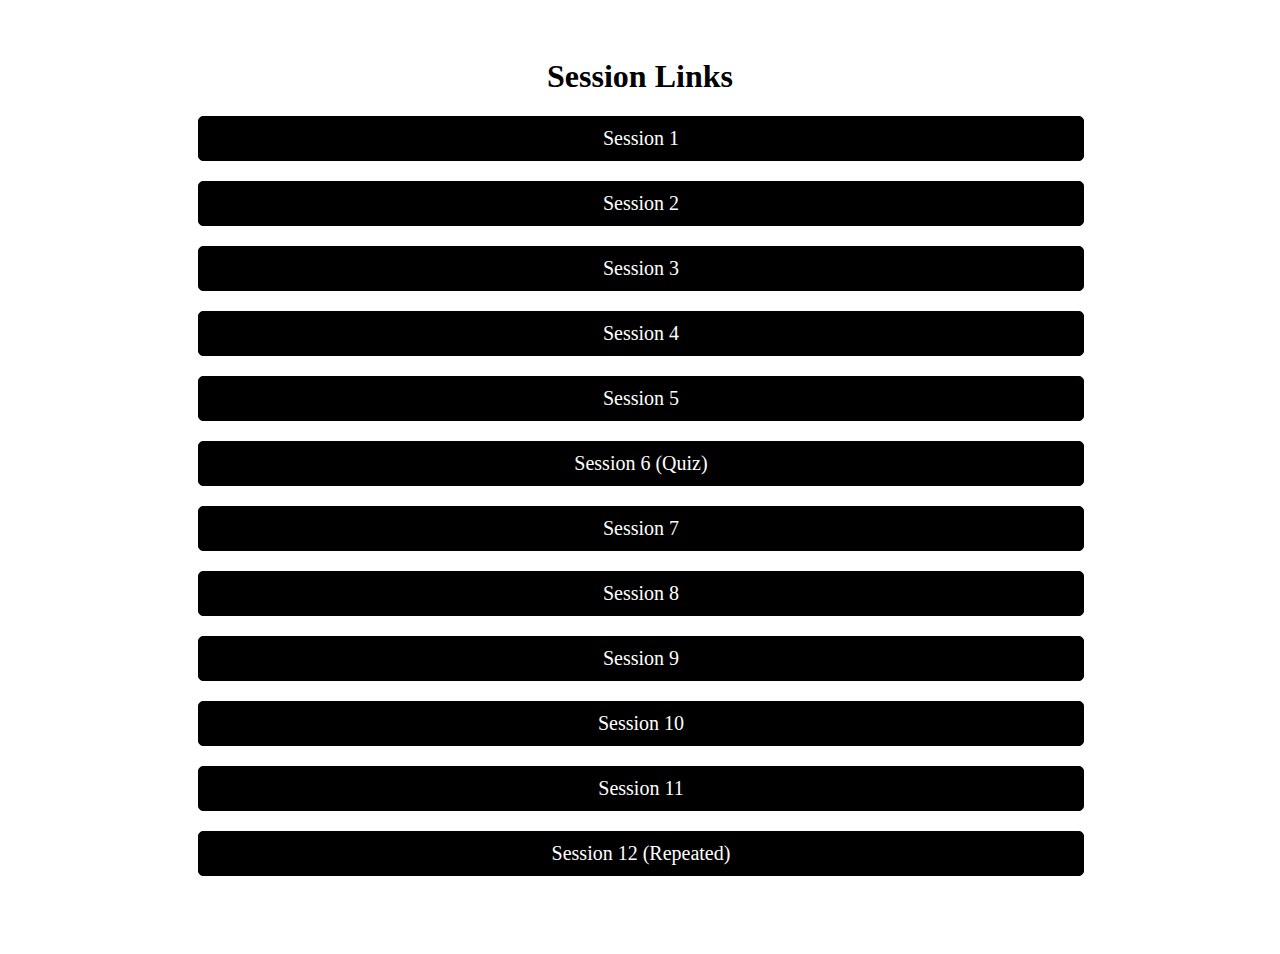
<file: index.html>
<html>

<head>
<title>Welcoming Session</title>
<style>
body{
padding: 50px 0;
}
.container{
    width: 70%;
    margin: auto;
}

.text-center{
    text-align: center;
}

.my-20{
    margin-top: 20px;
    margin-bottom: 20px;
}

a{
    display: inline-block;
    width: 100%;
    background-color: black;
    color: white;
    padding: 10px 0;
    font-size: 20px;
    border-radius: 5px;
    text-decoration: none;
    text-align: center;
    border: 1px solid black;
}
a:hover{
background-color: white;
border: 1px solid black;
color: black;
}
</style>
</head>
<body>

<h1 class="text-center">
Session Links
</h1>

<section>
<div class="container">
<div class="my-20">
<a href="1/index.html">Session 1</a>
</div>
<div class="my-20">
<a href="2/index.html">Session 2</a>
</div>
<div class="my-20">
<a href="3/index.html">Session 3</a>
</div>
<div class="my-20">
    <a href="4/index.html">Session 4</a>
</div>
<div class="my-20">
    <a href="5/index.html">Session 5</a>
</div>
<div class="my-20">
    <a href="6/index.html">Session 6 (Quiz)</a>
</div>
<div class="my-20">
    <a href="7/index.html">Session 7</a>
</div>
<div class="my-20">
    <a href="8/index.html">Session 8</a>
</div>
<div class="my-20">
    <a href="9/index.html">Session 9</a>
</div>
<div class="my-20">
    <a href="10/index.html">Session 10</a>
</div>
<div class="my-20">
    <a href="11/index.html">Session 11</a>
</div>
<div class="my-20">
    <a href="12/index.html">Session 12 (Repeated)</a>
</div>
</div>
</section>

    

</body>
</html>
</file>
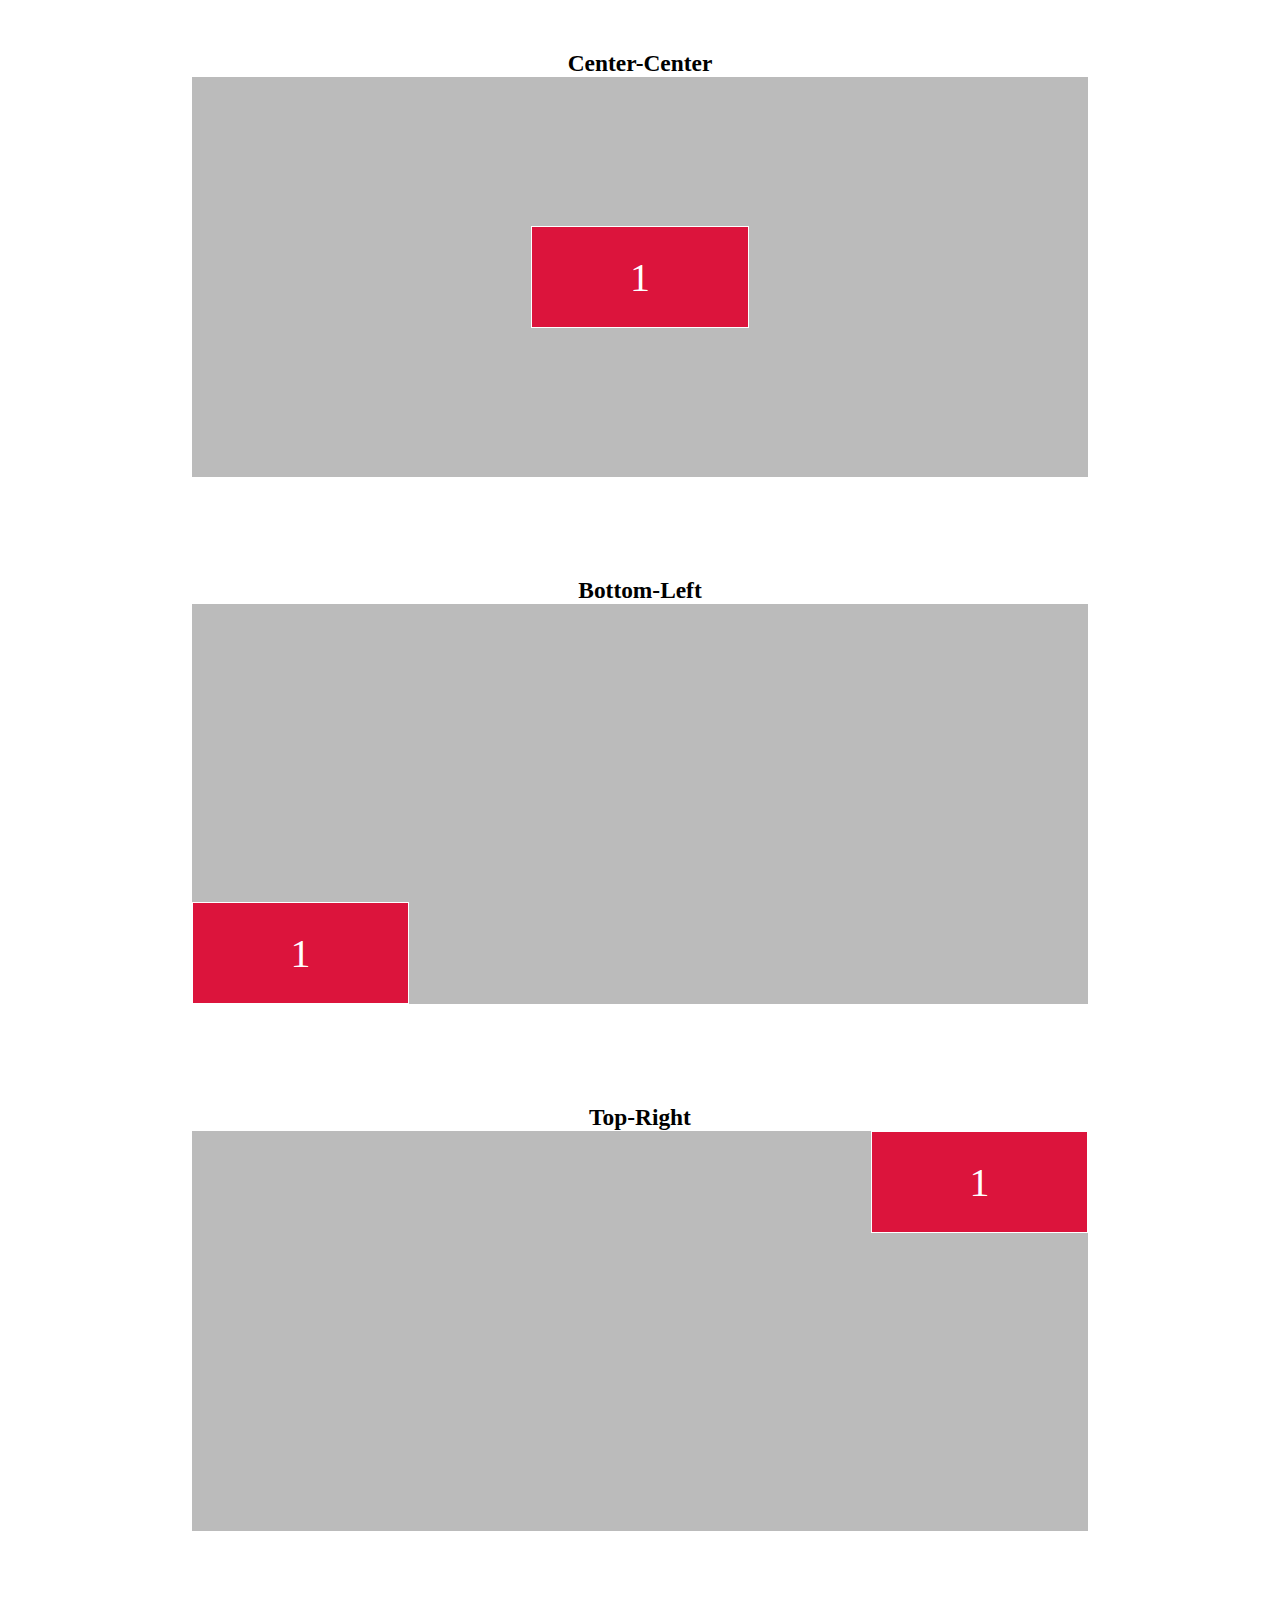
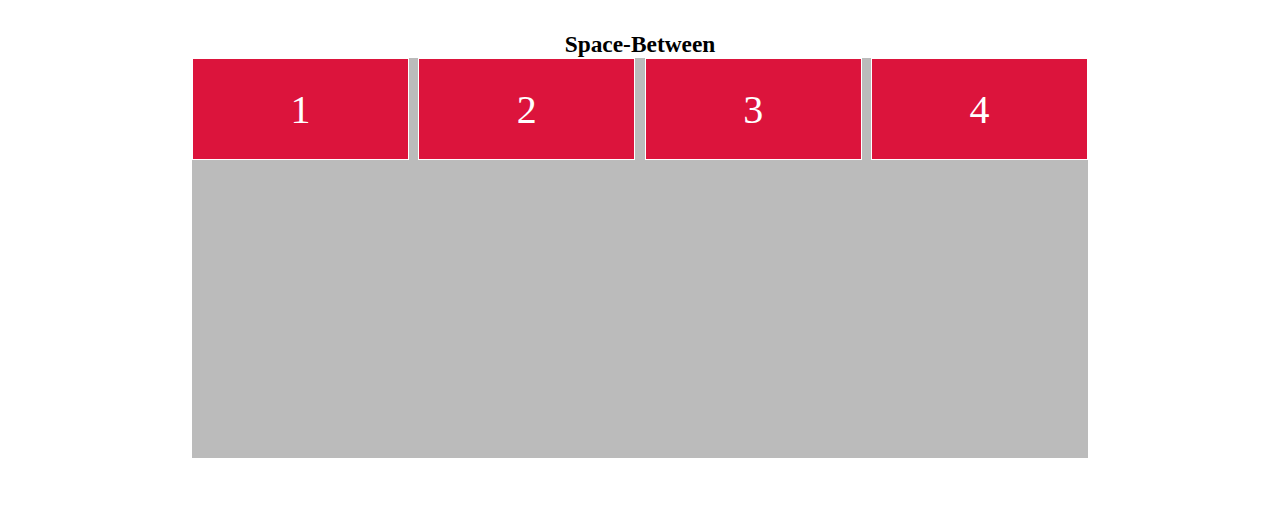
<file: 1/index.html>
<html>

<head>
<title>Welcoming Session</title>
<link rel="stylesheet" href="css/style.css">
</head>
<body>

<!-- flex box 

    - parent => display: flex
    - child => width 

-->


<section>
    <div class="container">

        <h3>center-center</h3>
        <div class="parent center-center">
            <div class="child">1</div>
        </div>  
    </div>
</section>


<section>
    <div class="container">

        <h3>bottom-left</h3>
        <div class="parent bottom-left">
            <div class="child">1</div>
        </div>  
    </div>
</section>

<section>
    <div class="container">
        <h3>top-right</h3>
        <div class="parent top-right">
            <div class="child">1</div>
        </div>  
    </div>
</section>

<section>
    <div class="container">
        <h3>space-between</h3>
        <div class="parent space-between">
            <div class="child">1</div>
            <div class="child">2</div>
            <div class="child">3</div>
            <div class="child">4</div>
        </div>  
    </div>
</section>
 
    

</body>


</html>
</file>
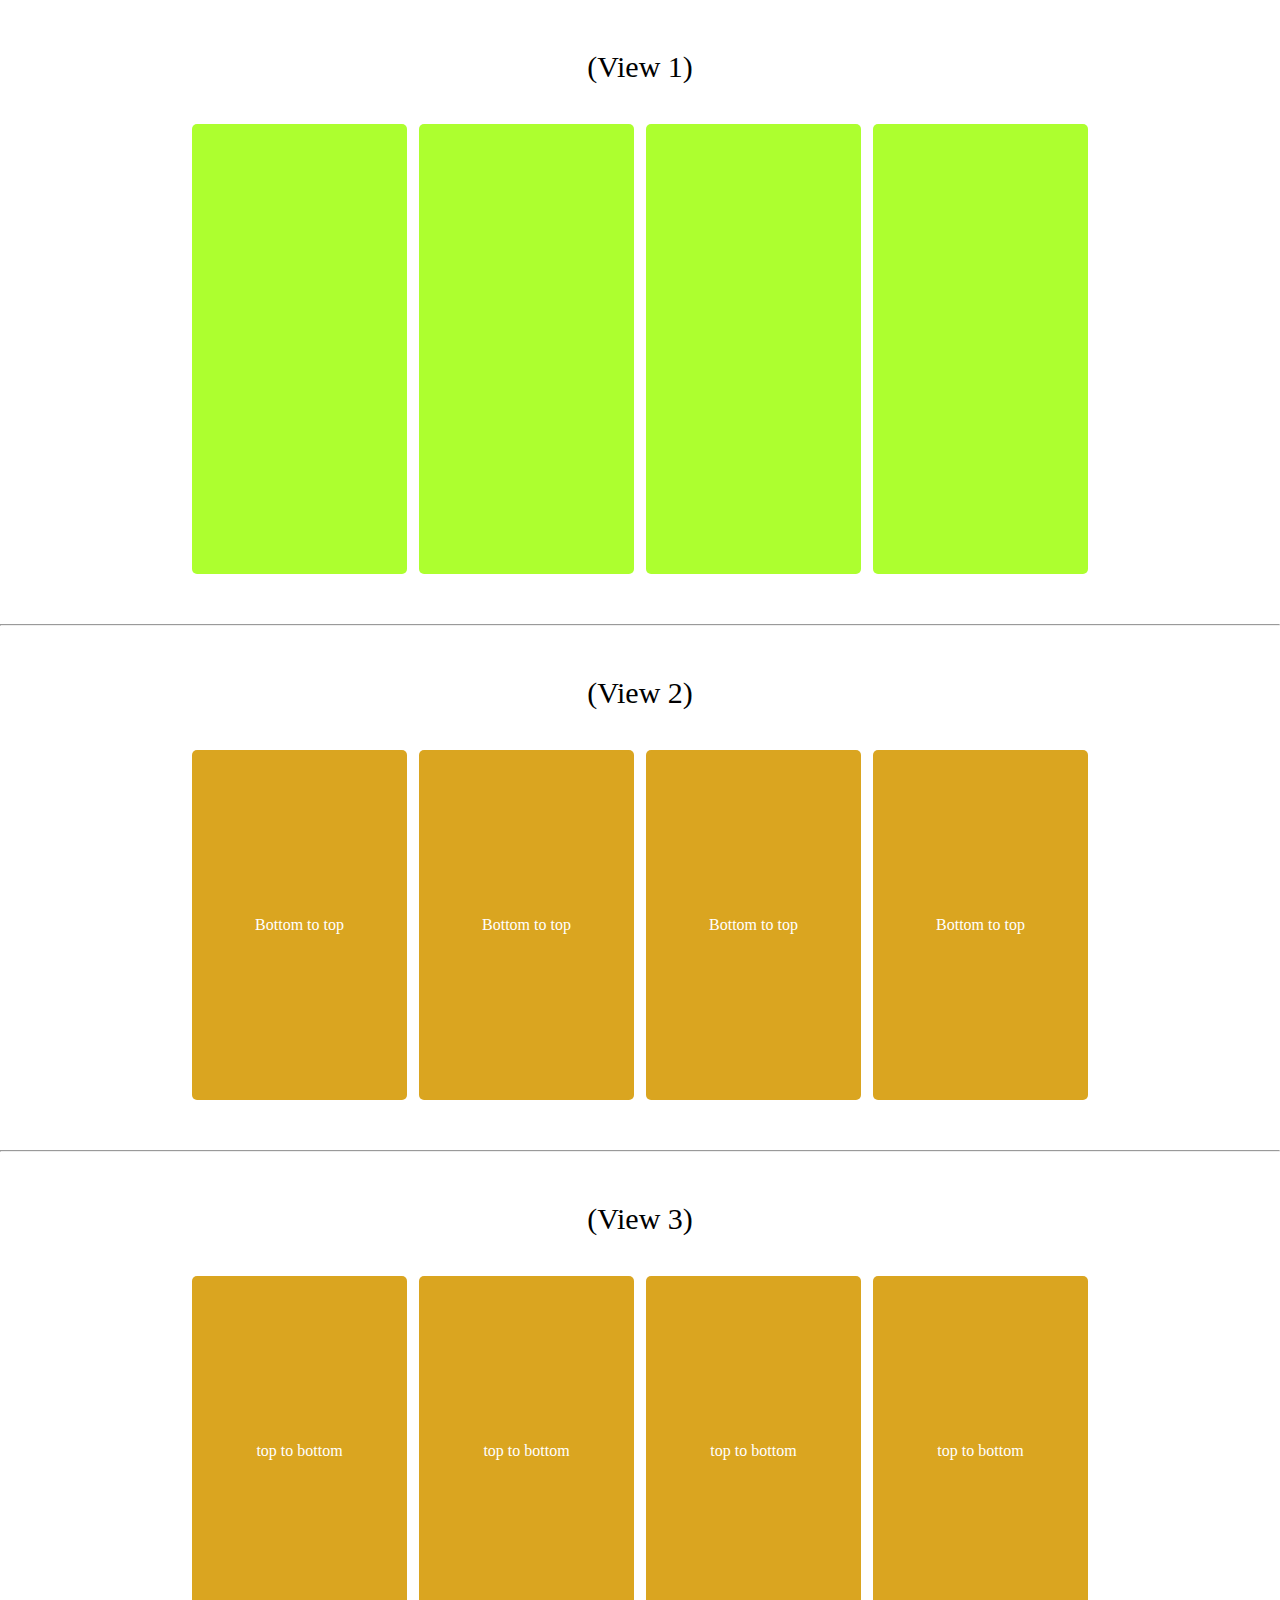
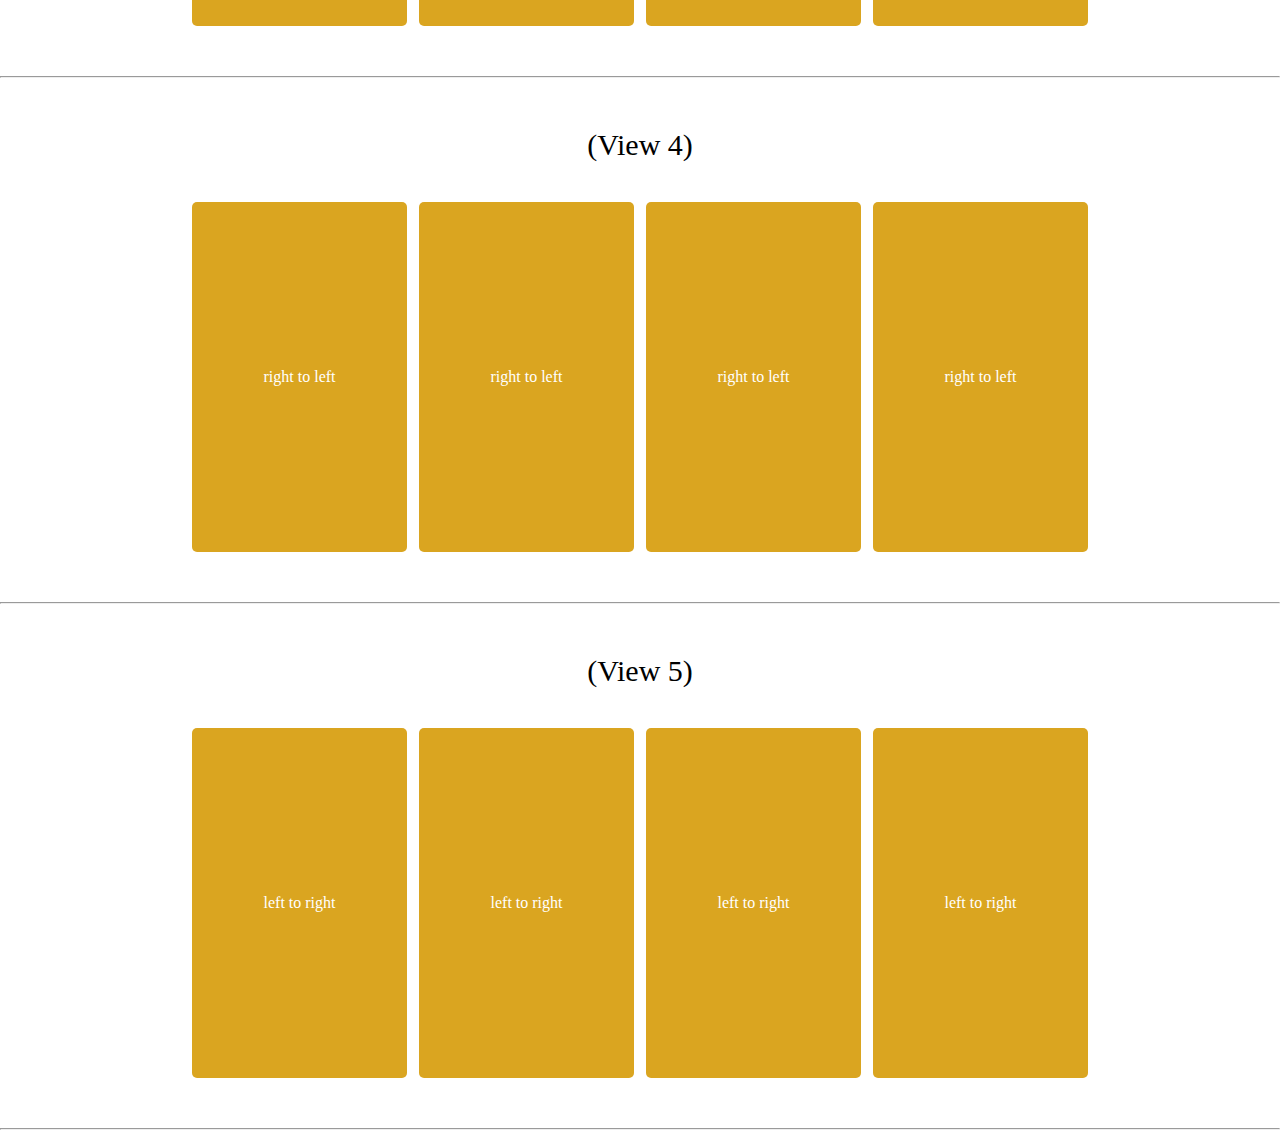
<file: 10/index.html>
<!DOCTYPE html>
<html lang="en">
<head>
    <meta charset="UTF-8">
    <meta name="viewport" content="width=device-width, initial-scale=1.0">
    <title>position animation</title>
    <link rel="stylesheet" href="css/all.min.css">
    <link rel="stylesheet" href="css/style.css">
</head>
<body>

    <section class="view_1">
        <div class="container">
            <h2 class="section-title">(View 1)</h2>
            <div class="d-flex space-between">
                <div class="card">
                    <div class="icons">
                        <i class="fa-brands fa-facebook"></i>
                        <i class="fa-brands fa-twitter"></i>
                        <i class="fa-brands fa-whatsapp"></i>
                        <i class="fa-brands fa-instagram"></i>
                    </div>
                </div>
                <div class="card">
                    <div class="icons">
                        <i class="fa-brands fa-facebook"></i>
                        <i class="fa-brands fa-twitter"></i>
                        <i class="fa-brands fa-whatsapp"></i>
                        <i class="fa-brands fa-instagram"></i>
                    </div>
                </div>
                <div class="card">
                    <div class="icons">
                        <i class="fa-brands fa-facebook"></i>
                        <i class="fa-brands fa-twitter"></i>
                        <i class="fa-brands fa-whatsapp"></i>
                        <i class="fa-brands fa-instagram"></i>
                    </div>
                </div>
                <div class="card">
                    <div class="icons">
                        <i class="fa-brands fa-facebook"></i>
                        <i class="fa-brands fa-twitter"></i>
                        <i class="fa-brands fa-whatsapp"></i>
                        <i class="fa-brands fa-instagram"></i>
                    </div>
                </div>
            </div>
        </div>
         
    </section>
    <hr>

    <section class="view_2">
        <div class="container">
            <h2 class="section-title">(View 2)</h2>
            <div class="d-flex space-between">
                <div class="card">
                    <p>Bottom to top</p>
                    <div class="info">
                        <h3>title</h3>
                        <p>Lorem ipsum dolor sit amet consectetur adipisicing elit. Nobis quibusdam velit veniam eaque delectus quas?</p>
                    </div>
                </div>
                <div class="card">
                    <p>Bottom to top</p>
                    <div class="info">
                        <h3>title</h3>
                        <p>Lorem ipsum dolor sit amet consectetur adipisicing elit. Nobis quibusdam velit veniam eaque delectus quas?</p>
                    </div>
                </div>
                <div class="card">
                    <p>Bottom to top</p>
                    <div class="info">
                        <h3>title</h3>
                        <p>Lorem ipsum dolor sit amet consectetur adipisicing elit. Nobis quibusdam velit veniam eaque delectus quas?</p>
                    </div>
                </div>
                <div class="card">
                    <p>Bottom to top</p>
                    <div class="info">
                        <h3>title</h3>
                        <p>Lorem ipsum dolor sit amet consectetur adipisicing elit. Nobis quibusdam velit veniam eaque delectus quas?</p>
                    </div>
                </div>
            </div>
        </div>
    </section>
    <hr>

    <section class="view_3">
        <div class="container">
            <h2 class="section-title">(View 3)</h2>
            <div class="d-flex space-between">
                <div class="card">
                    <p>top to bottom</p>
                    <div class="info">
                        <h3>title</h3>
                        <p>Lorem ipsum dolor sit amet consectetur adipisicing elit. Nobis quibusdam velit veniam eaque delectus quas?</p>
                    </div>
                </div>
                <div class="card">
                    <p>top to bottom</p>
                    <div class="info">
                        <h3>title</h3>
                        <p>Lorem ipsum dolor sit amet consectetur adipisicing elit. Nobis quibusdam velit veniam eaque delectus quas?</p>
                    </div>
                </div>
                <div class="card">
                    <p>top to bottom</p>
                    <div class="info">
                        <h3>title</h3>
                        <p>Lorem ipsum dolor sit amet consectetur adipisicing elit. Nobis quibusdam velit veniam eaque delectus quas?</p>
                    </div>
                </div>
                <div class="card">
                    <p>top to bottom</p>
                    <div class="info">
                        <h3>title</h3>
                        <p>Lorem ipsum dolor sit amet consectetur adipisicing elit. Nobis quibusdam velit veniam eaque delectus quas?</p>
                    </div>
                </div>
            </div>
        </div>
    </section>
    <hr>

    <section class="view_4">
        <div class="container">
            <h2 class="section-title">(View 4)</h2>
            <div class="d-flex space-between">
                <div class="card">
                    <p>right to left</p>
                    <div class="info">
                        <h3>title</h3>
                        <p>Lorem ipsum dolor sit amet consectetur adipisicing elit. Nobis quibusdam velit veniam eaque delectus quas?</p>
                    </div>
                </div>
                <div class="card">
                    <p>right to left</p>
                    <div class="info">
                        <h3>title</h3>
                        <p>Lorem ipsum dolor sit amet consectetur adipisicing elit. Nobis quibusdam velit veniam eaque delectus quas?</p>
                    </div>
                </div>
                <div class="card">
                    <p>right to left</p>
                    <div class="info">
                        <h3>title</h3>
                        <p>Lorem ipsum dolor sit amet consectetur adipisicing elit. Nobis quibusdam velit veniam eaque delectus quas?</p>
                    </div>
                </div>
                <div class="card">
                    <p>right to left</p>
                    <div class="info">
                        <h3>title</h3>
                        <p>Lorem ipsum dolor sit amet consectetur adipisicing elit. Nobis quibusdam velit veniam eaque delectus quas?</p>
                    </div>
                </div>
            </div>
        </div>
    </section>
    <hr>

    <section class="view_5">
        <div class="container">
            <h2 class="section-title">(View 5)</h2>
            <div class="d-flex space-between">
                <div class="card">
                    <p>left to right</p>
                    <div class="info">
                        <h3>title</h3>
                        <p>Lorem ipsum dolor sit amet consectetur adipisicing elit. Nobis quibusdam velit veniam eaque delectus quas?</p>
                    </div>
                </div>
                <div class="card">
                    <p>left to right</p>
                    <div class="info">
                        <h3>title</h3>
                        <p>Lorem ipsum dolor sit amet consectetur adipisicing elit. Nobis quibusdam velit veniam eaque delectus quas?</p>
                    </div>
                </div>
                <div class="card">
                    <p>left to right</p>
                    <div class="info">
                        <h3>title</h3>
                        <p>Lorem ipsum dolor sit amet consectetur adipisicing elit. Nobis quibusdam velit veniam eaque delectus quas?</p>
                    </div>
                </div>
                <div class="card">
                    <p>left to right</p>
                    <div class="info">
                        <h3>title</h3>
                        <p>Lorem ipsum dolor sit amet consectetur adipisicing elit. Nobis quibusdam velit veniam eaque delectus quas?</p>
                    </div>
                </div>
            </div>
        </div>
    </section>
    <hr>
</body>
</html>
</file>
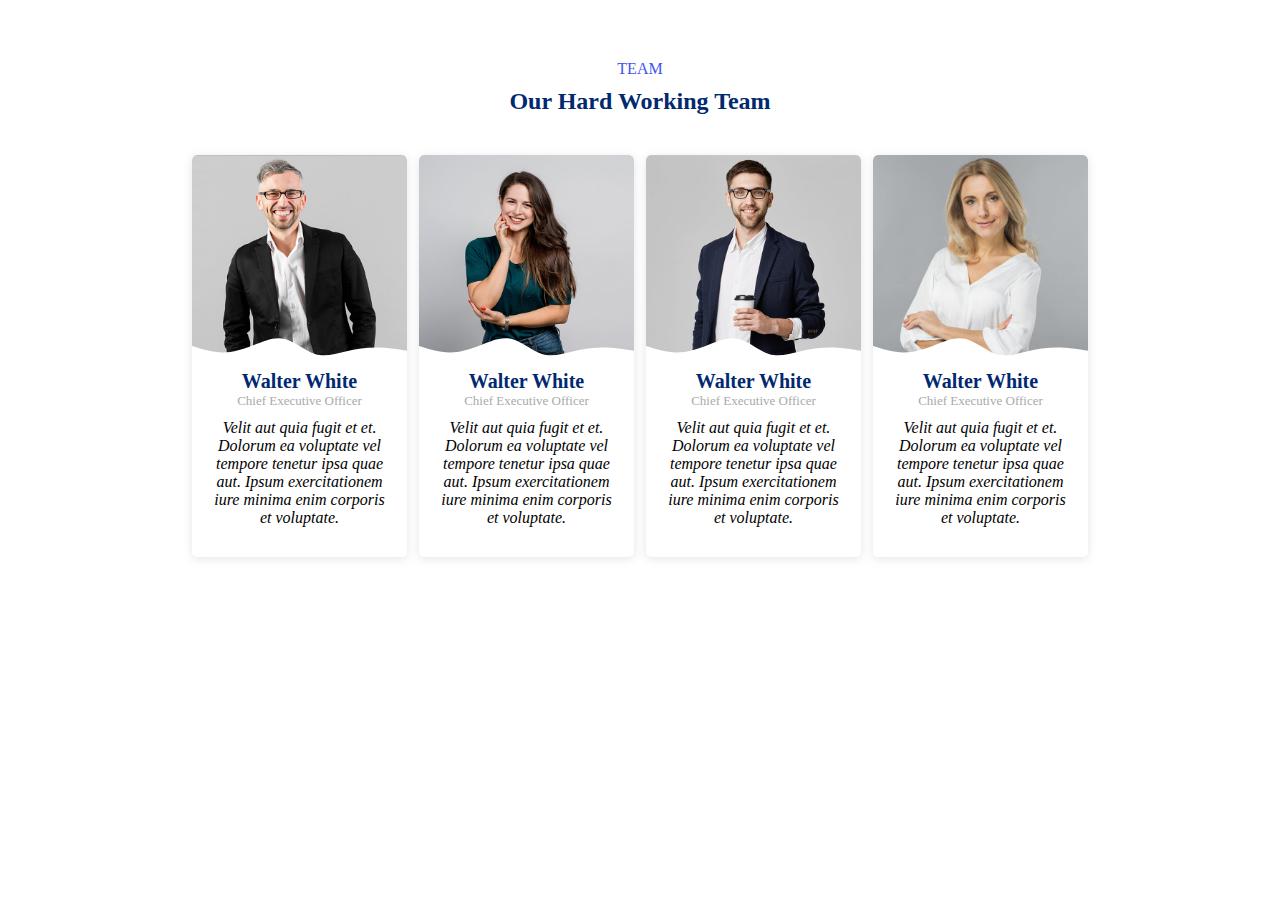
<file: 11/index.html>
<html lang="en">
<head>
    <meta charset="UTF-8">
    <meta http-equiv="X-UA-Compatible" content="IE=edge">
    <meta name="viewport" content="width=device-width, initial-scale=1.0">
    <title>Document</title>
    <link rel="stylesheet" href="css/all.min.css">
    <link rel="stylesheet" href="css/style.css">

</head>
    <section id="team" class="team">
        <div class="container">
            <div class="title">
                    <p>TEAM</p>
                    <h2>Our hard working team</h2>
                </div>
            <div class="row">
                
                <div class="person">
                    <div class="img-div">
                        <img src="img/team-1.jpg" alt="">
                        <img class="absolute" src="img/team-shape.svg" alt="">
                    </div>
                    <h4>walter white</h4>

                    <p class="job">Chief Executive Officer</p>

                    <p class="demo">Velit aut quia fugit et et. Dolorum ea voluptate vel tempore tenetur ipsa quae aut. Ipsum exercitationem iure minima enim corporis et voluptate.</p>

                    <div class="icons">
                        <i class="fa-brands fa-facebook"></i>
                        <i class="fa-brands fa-twitter"></i>
                        <i class="fa-brands fa-instagram"></i>
                        <i class="fa-brands fa-whatsapp"></i>
                    </div>
                </div>

                <div class="person">
                    <div class="img-div">
                        <img src="img/team-2.jpg" alt="">
                        <img class="absolute" src="img/team-shape.svg" alt="">
                    </div>
                    <h4>walter white</h4>

                    <p class="job">Chief Executive Officer</p>

                    <p class="demo">Velit aut quia fugit et et. Dolorum ea voluptate vel tempore tenetur ipsa quae aut. Ipsum exercitationem iure minima enim corporis et voluptate.</p>

                    <div class="icons">
                        <i class="fa-brands fa-facebook"></i>
                        <i class="fa-brands fa-twitter"></i>
                        <i class="fa-brands fa-instagram"></i>
                        <i class="fa-brands fa-whatsapp"></i>
                    </div>
                </div>

                <div class="person">
                    <div class="img-div">
                        <img src="img/team-3.jpg" alt="">
                        <img class="absolute" src="img/team-shape.svg" alt="">
                    </div>
                    <h4>walter white</h4>

                    <p class="job">Chief Executive Officer</p>

                    <p class="demo">Velit aut quia fugit et et. Dolorum ea voluptate vel tempore tenetur ipsa quae aut. Ipsum exercitationem iure minima enim corporis et voluptate.</p>

                    <div class="icons">
                        <i class="fa-brands fa-facebook"></i>
                        <i class="fa-brands fa-twitter"></i>
                        <i class="fa-brands fa-instagram"></i>
                        <i class="fa-brands fa-whatsapp"></i>
                    </div>
                </div>

                <div class="person">
                    <div class="img-div">
                        <img src="img/team-4.jpg" alt="">
                        <img class="absolute" src="img/team-shape.svg" alt="">
                    </div>
                    <h4>walter white</h4>

                    <p class="job">Chief Executive Officer</p>

                    <p class="demo">Velit aut quia fugit et et. Dolorum ea voluptate vel tempore tenetur ipsa quae aut. Ipsum exercitationem iure minima enim corporis et voluptate.</p>

                    <div class="icons">
                        <i class="fa-brands fa-facebook"></i>
                        <i class="fa-brands fa-twitter"></i>
                        <i class="fa-brands fa-instagram"></i>
                        <i class="fa-brands fa-whatsapp"></i>
                    </div>
                </div>


            </div>
        </div>
    </section>
<body>
    
</body>
</html>
</file>
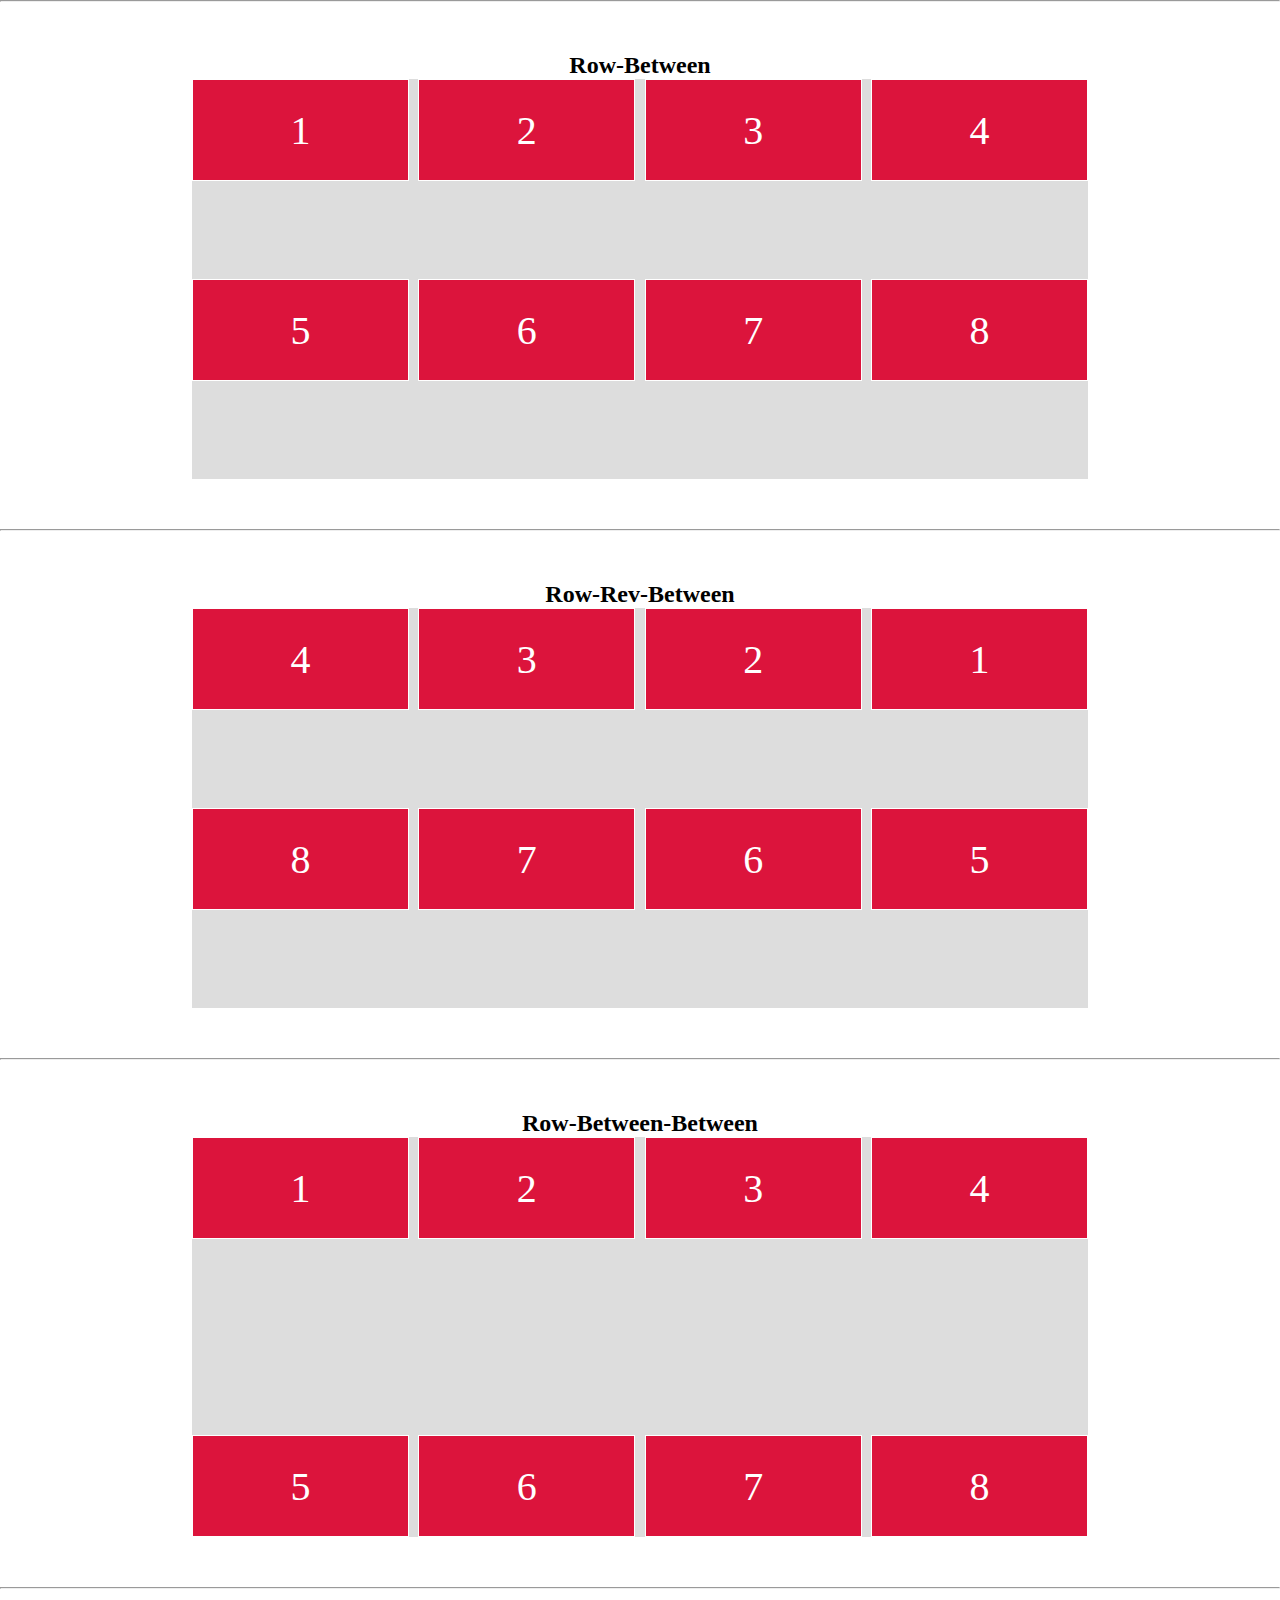
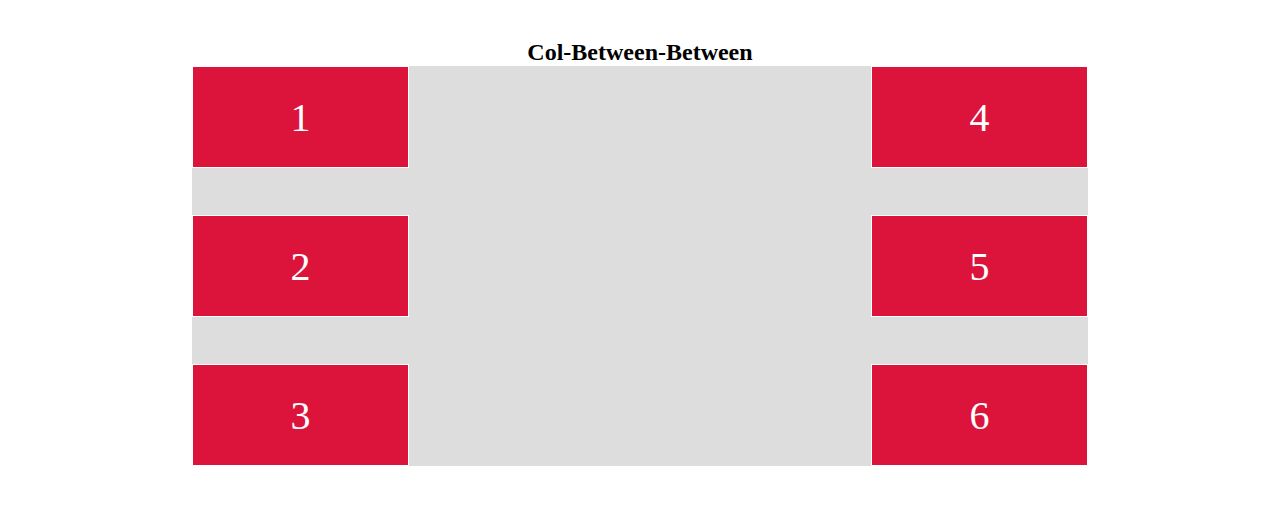
<file: 2/index.html>
<!DOCTYPE html>
<html lang="en">
<head>
    <meta charset="UTF-8">
    <meta name="viewport" content="width=device-width, initial-scale=1.0">
    <title>Document</title>
    <link rel="stylesheet" href="css/style.css">
</head>
<body>

<hr>
<section>
<div class="container">
<h2 class="text-center">row-between</h2>
<div class="parent row-between">
<div class="child">1</div>
<div class="child">2</div>
<div class="child">3</div>
<div class="child">4</div>

<div class="child">5</div>
<div class="child">6</div>
<div class="child">7</div>
<div class="child">8</div>
</div>
</div>
</section>

<hr>
<section>
<div class="container">
<h2 class="text-center">row-rev-between</h2>
<div class="parent row-rev-between">
<div class="child">1</div>
<div class="child">2</div>
<div class="child">3</div>
<div class="child">4</div>

<div class="child">5</div>
<div class="child">6</div>
<div class="child">7</div>
<div class="child">8</div>
</div>
</div>
</section>


<hr>
<section>
<div class="container">
<h2 class="text-center">row-between-between</h2>
<div class="parent row-between-between">
<div class="child">1</div>
<div class="child">2</div>
<div class="child">3</div>
<div class="child">4</div>

<div class="child">5</div>
<div class="child">6</div>
<div class="child">7</div>
<div class="child">8</div>
</div>
</div>
</section>

<hr>
<section>
<div class="container">
<h2 class="text-center">col-between-between</h2>
<div class="parent col-between-between">
<div class="child">1</div>
<div class="child">2</div>
<div class="child">3</div>

<div class="child">4</div>
<div class="child">5</div>
<div class="child">6</div>

</div>
</div>
</section>
</body>
</html>
</file>
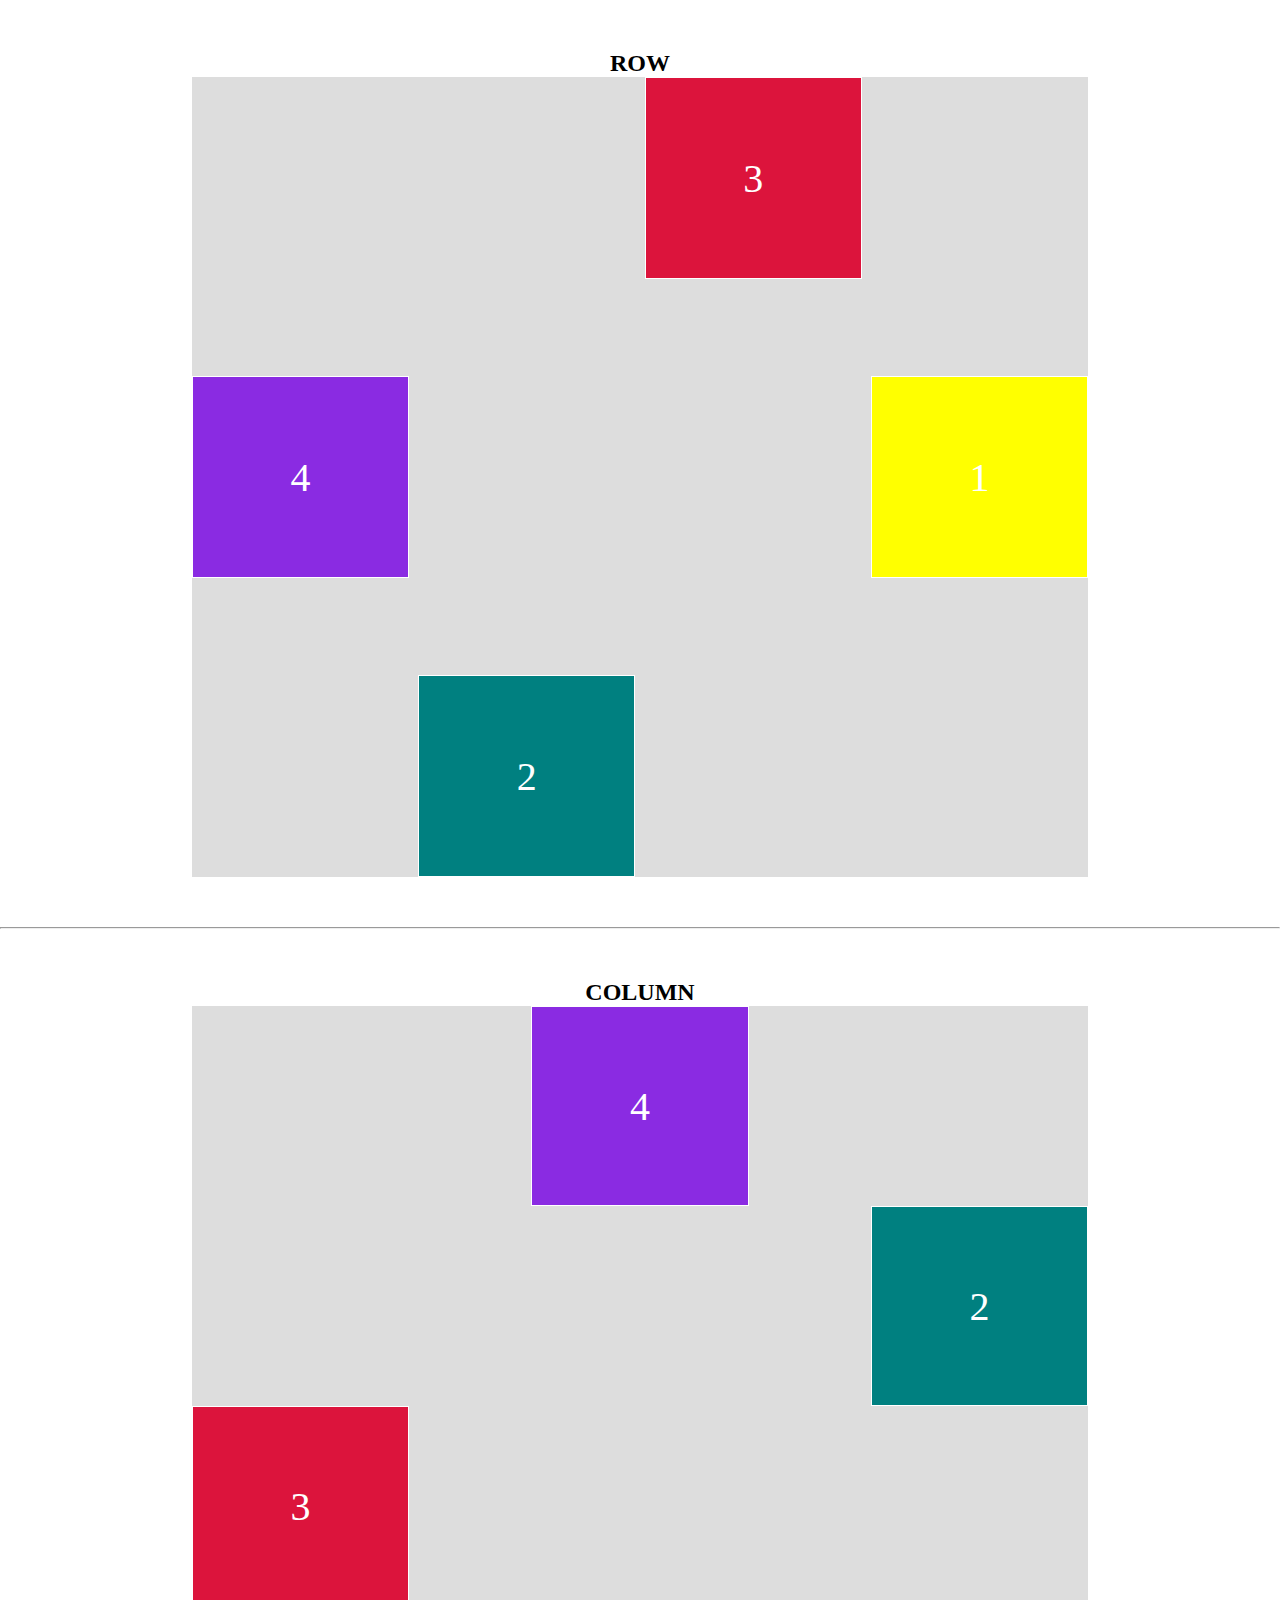
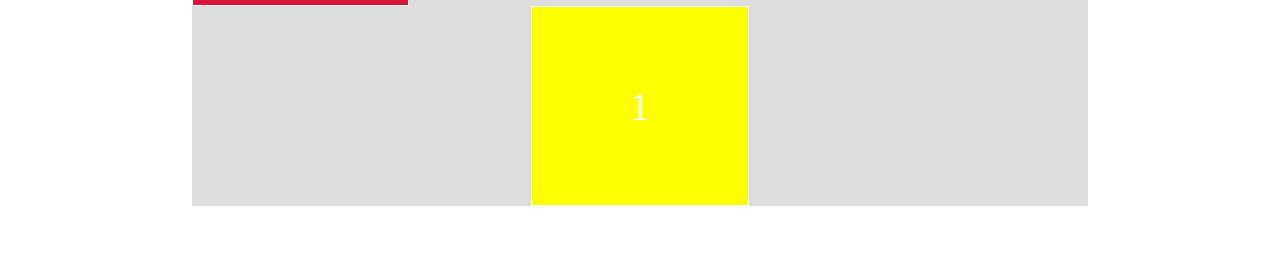
<file: 3/index.html>
<html>
<head>
<title>Flexbox-2</title>
<link rel="stylesheet" href="style.css">
</head>

<body>

    <!--
        flex box
        parent => display: flex 
        child: width

      -->

<section class="row">
<div class="container">
<h2>ROW</h2>
<div class="parent">
<div class="child yellow">1</div>
<div class="child teal">2</div>
<div class="child red">3</div>
<div class="child violet">4</div>
</div>
</div>
</section>

<hr>

<section class="column">
<div class="container">
<h2>COLUMN</h2>
<div class="parent">
<div class="child yellow">1</div>
<div class="child teal">2</div>
<div class="child red">3</div>
<div class="child violet">4</div>
</div>
</div>
</section>
    
</body>
</html>
</file>
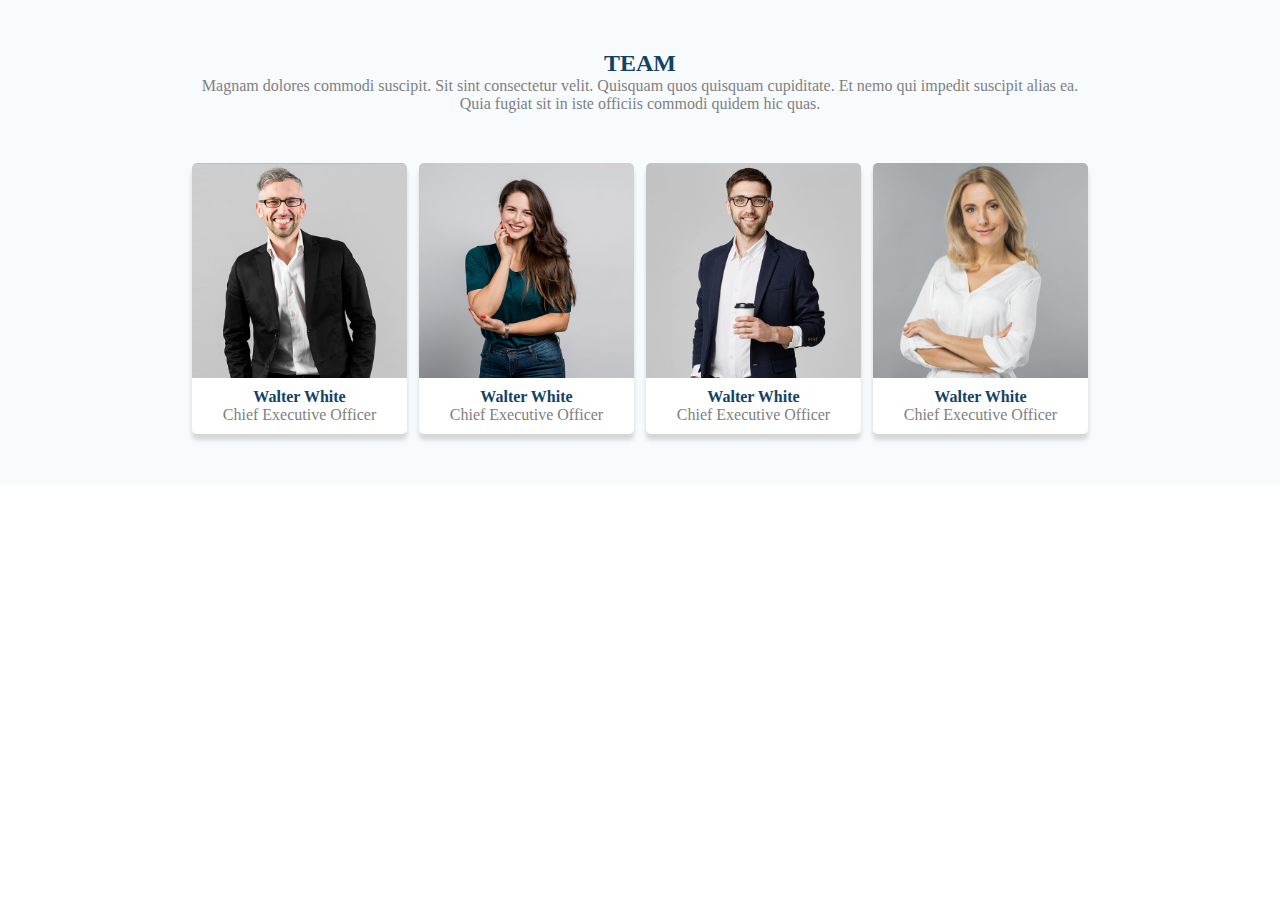
<file: 4/index.html>
<html>
<head>
<title>Bravo Yahia</title>
<link rel="stylesheet" href="css/style.css">
</head>

<body>
    
<section class="team">
    <div class="container">

        <div class="title">
            <h2>TEAM</h2>
            <p>Magnam dolores commodi suscipit. Sit sint consectetur velit. Quisquam quos quisquam cupiditate. Et nemo qui impedit suscipit alias ea. Quia fugiat sit in iste officiis commodi quidem hic quas.
            </p>
        </div>
        <div class="d-flex space-between">

            <div class="person">
                <img src="img/team-1.jpg" alt="">
                <div class="info">
                    <h4>Walter White</h4>
                    <p>Chief Executive Officer</p>
                </div>
            </div>

            <div class="person">
                <img src="img/team-2.jpg" alt="">
                <div class="info">
                    <h4>Walter White</h4>
                    <p>Chief Executive Officer</p>
                </div>
            </div>

            <div class="person">
                <img src="img/team-3.jpg" alt="">
                <div class="info">
                    <h4>Walter White</h4>
                    <p>Chief Executive Officer</p>
                </div>
            </div>

            <div class="person">
                <img src="img/team-4.jpg" alt="">
                <div class="info">
                    <h4>Walter White</h4>
                    <p>Chief Executive Officer</p>
                </div>
            </div>

        </div>
    </div>
</section>



</body>


</html>
</file>
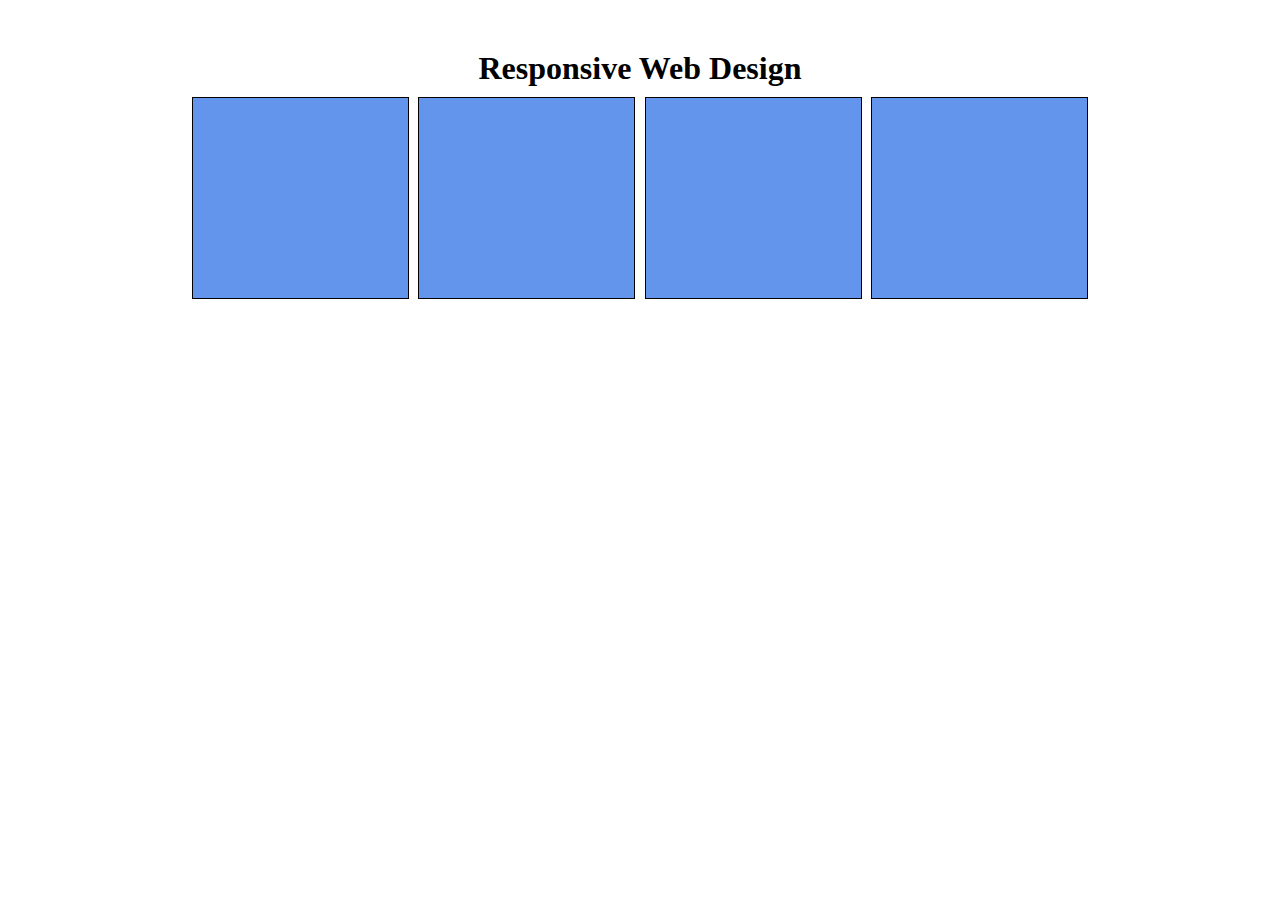
<file: 5/index.html>
<!-- 
- computer and above > 1024px
- 668px >  tablet < 1023px 
- mobile < 667
-->

<!-- responsive web design  -->

<html>
    <head>
        <title>responsive </title>
        <link rel="stylesheet" href="style.css">
    </head>
    <body>
        
        <section class="blank">
            <h1 class="title">Responsive Web Design</h1>
            <div class="container">

                <div class="d-flex space-between">
                    <div class="box"></div>
                    <div class="box"></div>
                    <div class="box"></div>
                    <div class="box"></div>
                </div>
                

            </div>
        </section>

    </body>
</html>
</file>
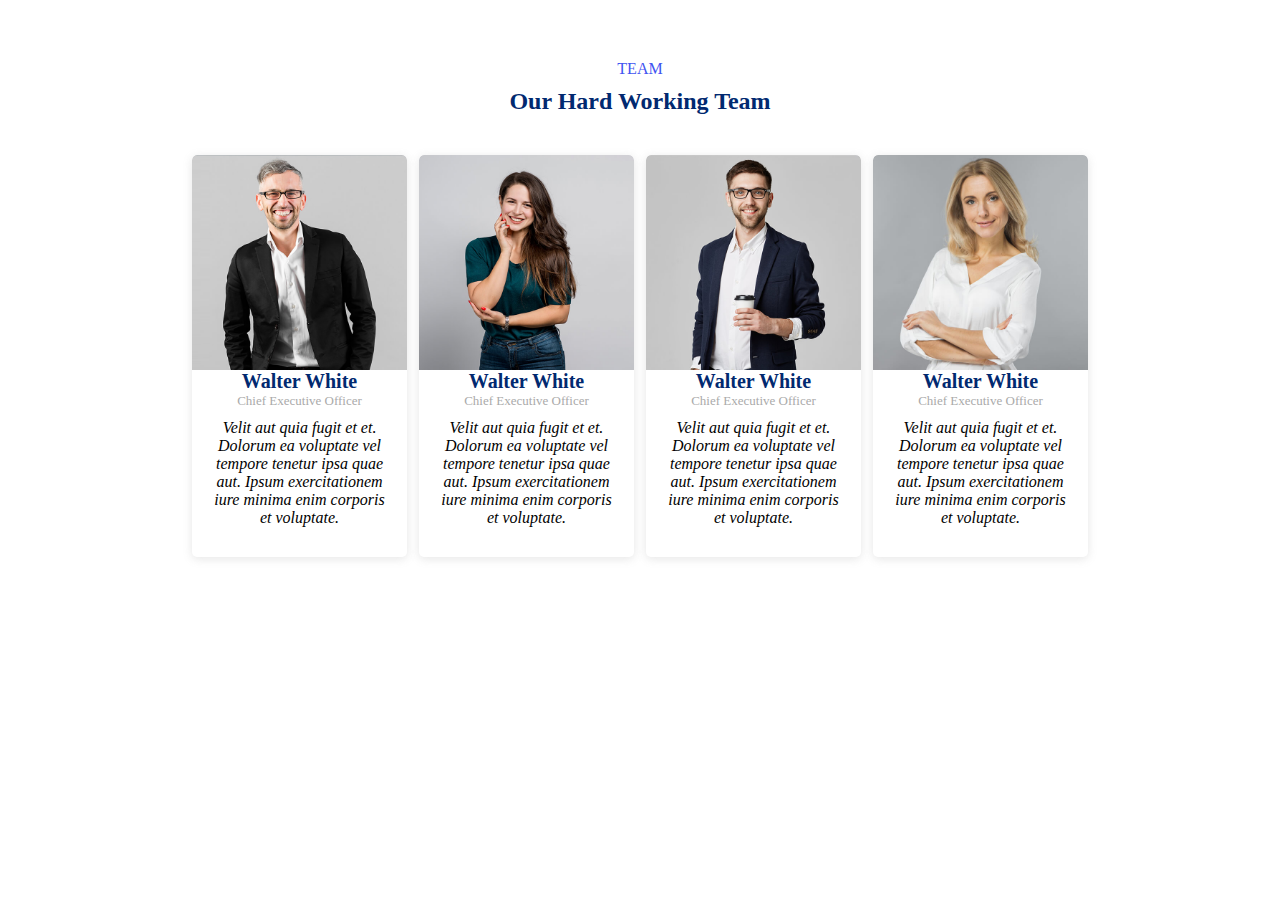
<file: 6/index.html>
<html lang="en">
<head>
    <meta charset="UTF-8">
    <meta http-equiv="X-UA-Compatible" content="IE=edge">
    <meta name="viewport" content="width=device-width, initial-scale=1.0">
    <title>Document</title>
    <link rel="stylesheet" href="css/all.min.css">
    <link rel="stylesheet" href="css/style.css">

</head>
    <section id="team" class="team">
        <div class="container">
            <div class="title">
                    <p>TEAM</p>
                    <h2>Our hard working team</h2>
                </div>
            <div class="row">
                
                <div class="person">
                    <div class="img-div">
                        <img src="img/team-1.jpg" alt="">
                    </div>
                    <h4>walter white</h4>
                    <p class="job">Chief Executive Officer</p>
                    <p class="demo">Velit aut quia fugit et et. Dolorum ea voluptate vel tempore tenetur ipsa quae aut. Ipsum exercitationem iure minima enim corporis et voluptate.</p>
                </div>

                <div class="person">
                    <div class="img-div">
                        <img src="img/team-2.jpg" alt="">
                    </div>
                    <h4>walter white</h4>
                    <p class="job">Chief Executive Officer</p>
                    <p class="demo">Velit aut quia fugit et et. Dolorum ea voluptate vel tempore tenetur ipsa quae aut. Ipsum exercitationem iure minima enim corporis et voluptate.</p>
                </div>

                <div class="person">
                    <div class="img-div">
                        <img src="img/team-3.jpg" alt="">
                    </div>
                    <h4>walter white</h4>
                    <p class="job">Chief Executive Officer</p>
                    <p class="demo">Velit aut quia fugit et et. Dolorum ea voluptate vel tempore tenetur ipsa quae aut. Ipsum exercitationem iure minima enim corporis et voluptate.</p>
                </div>

                <div class="person">
                    <div class="img-div">
                        <img src="img/team-4.jpg" alt="">
                    </div>
                    <h4>walter white</h4>
                    <p class="job">Chief Executive Officer</p>
                    <p class="demo">Velit aut quia fugit et et. Dolorum ea voluptate vel tempore tenetur ipsa quae aut. Ipsum exercitationem iure minima enim corporis et voluptate.</p>
                </div>
            </div>
        </div>
    </section>
<body>
    
</body>
</html>
</file>
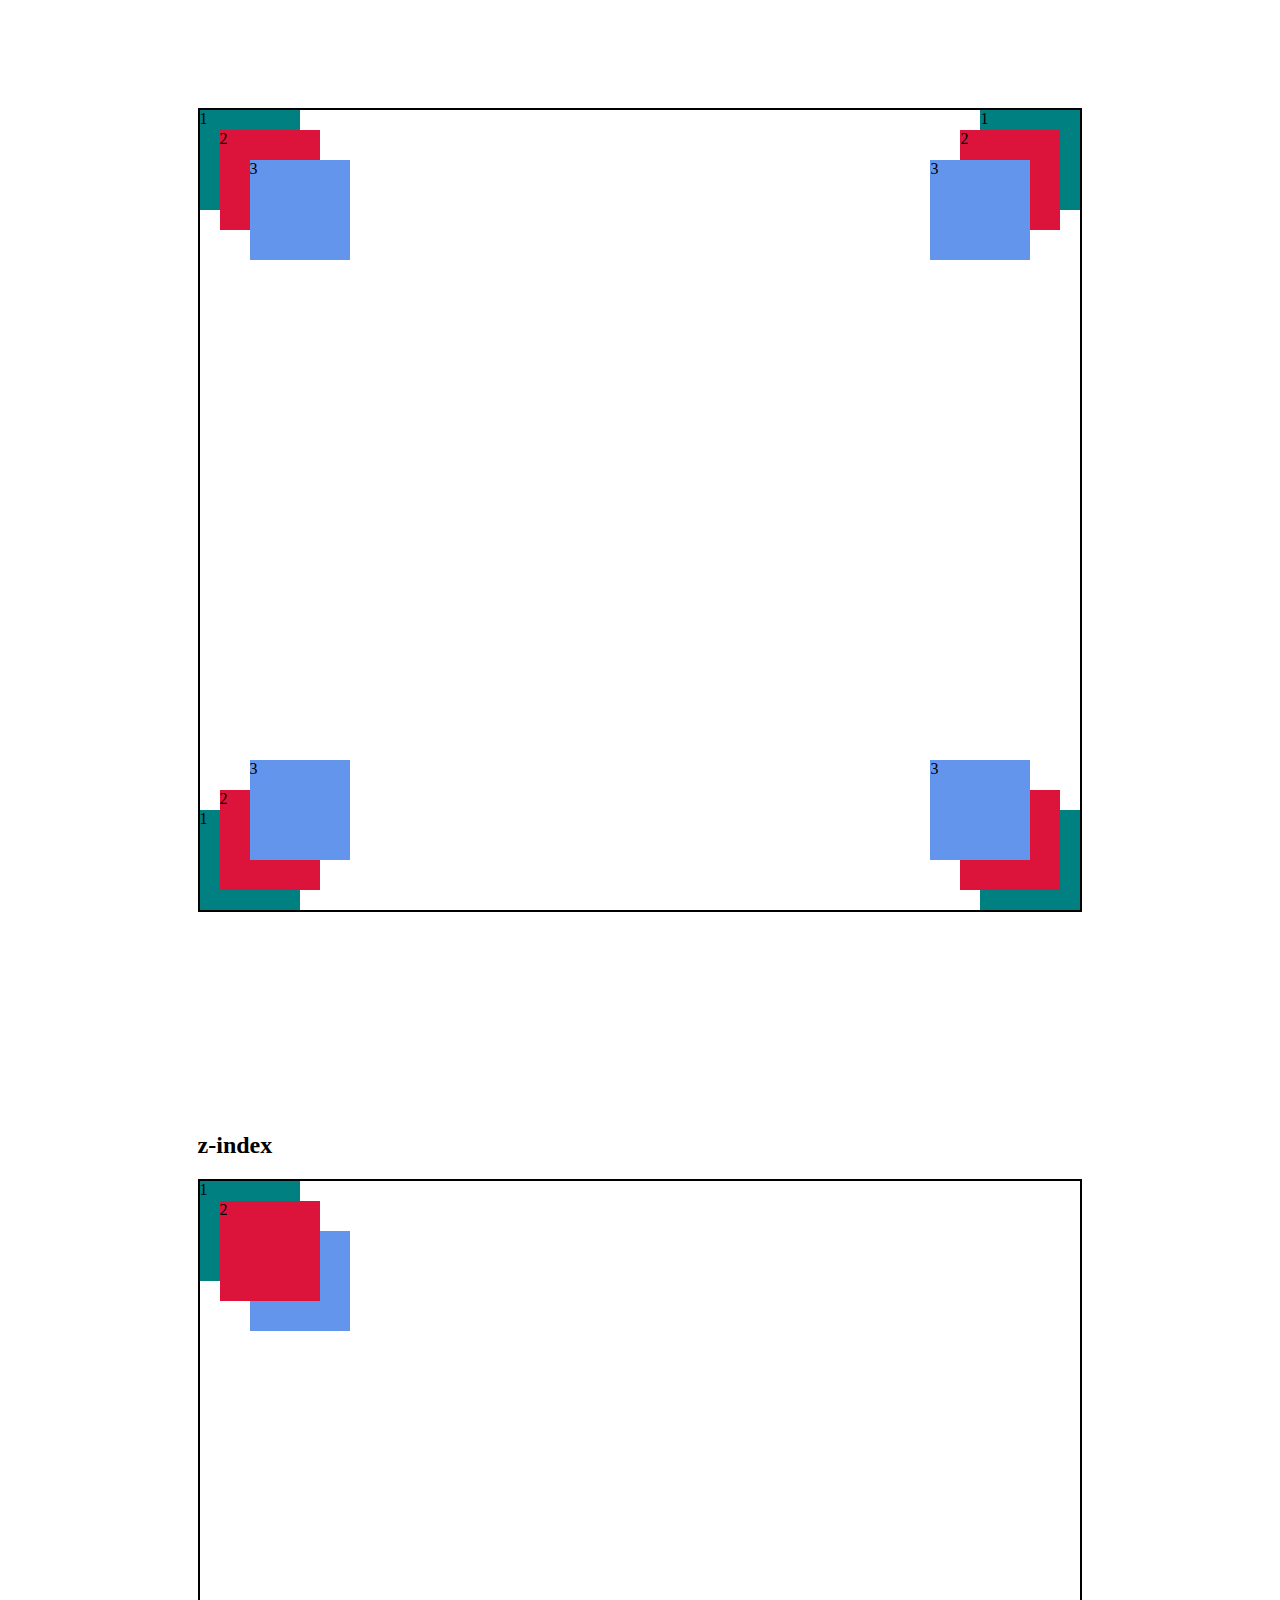
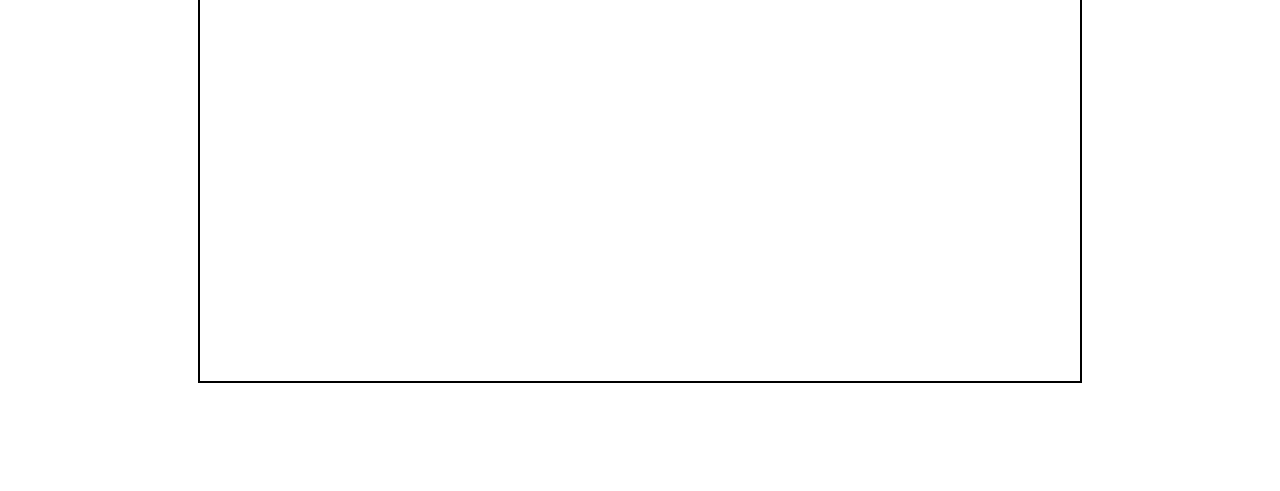
<file: 7/index.html>
<html>
    <head>
        <title>position session</title>
        <link rel="stylesheet" href="style.css">
    </head>

    <body>
        
    <section>
        <div class="container">
            <div class="relative">
                <div class="top-left">
                    <div class="one">1</div>
                    <div class="two">2</div>
                    <div class="three">3</div>
                </div>
                
                <div class="top-right">
                    <div class="one">1</div>
                    <div class="two">2</div>
                    <div class="three">3</div>
                </div>
        
        
        
                <div class="bottom-right">
                    <div class="one">1</div>
                    <div class="two">2</div>
                    <div class="three">3</div>
                </div>


                <div class="bottom-left">
                    <div class="one">1</div>
                    <div class="two">2</div>
                    <div class="three">3</div>
                </div>
            </div>
        </div>
    </section>


    <section class="z-index">
        <div class="container ">
            <h2>z-index</h2> 
            <div class="relative">
                <div class="one">1</div>
                <div class="two">2</div>
                <div class="three">3</div>
            </div>
        </div>
    </section>


       

        
        
    
    </body>
</html>
</file>
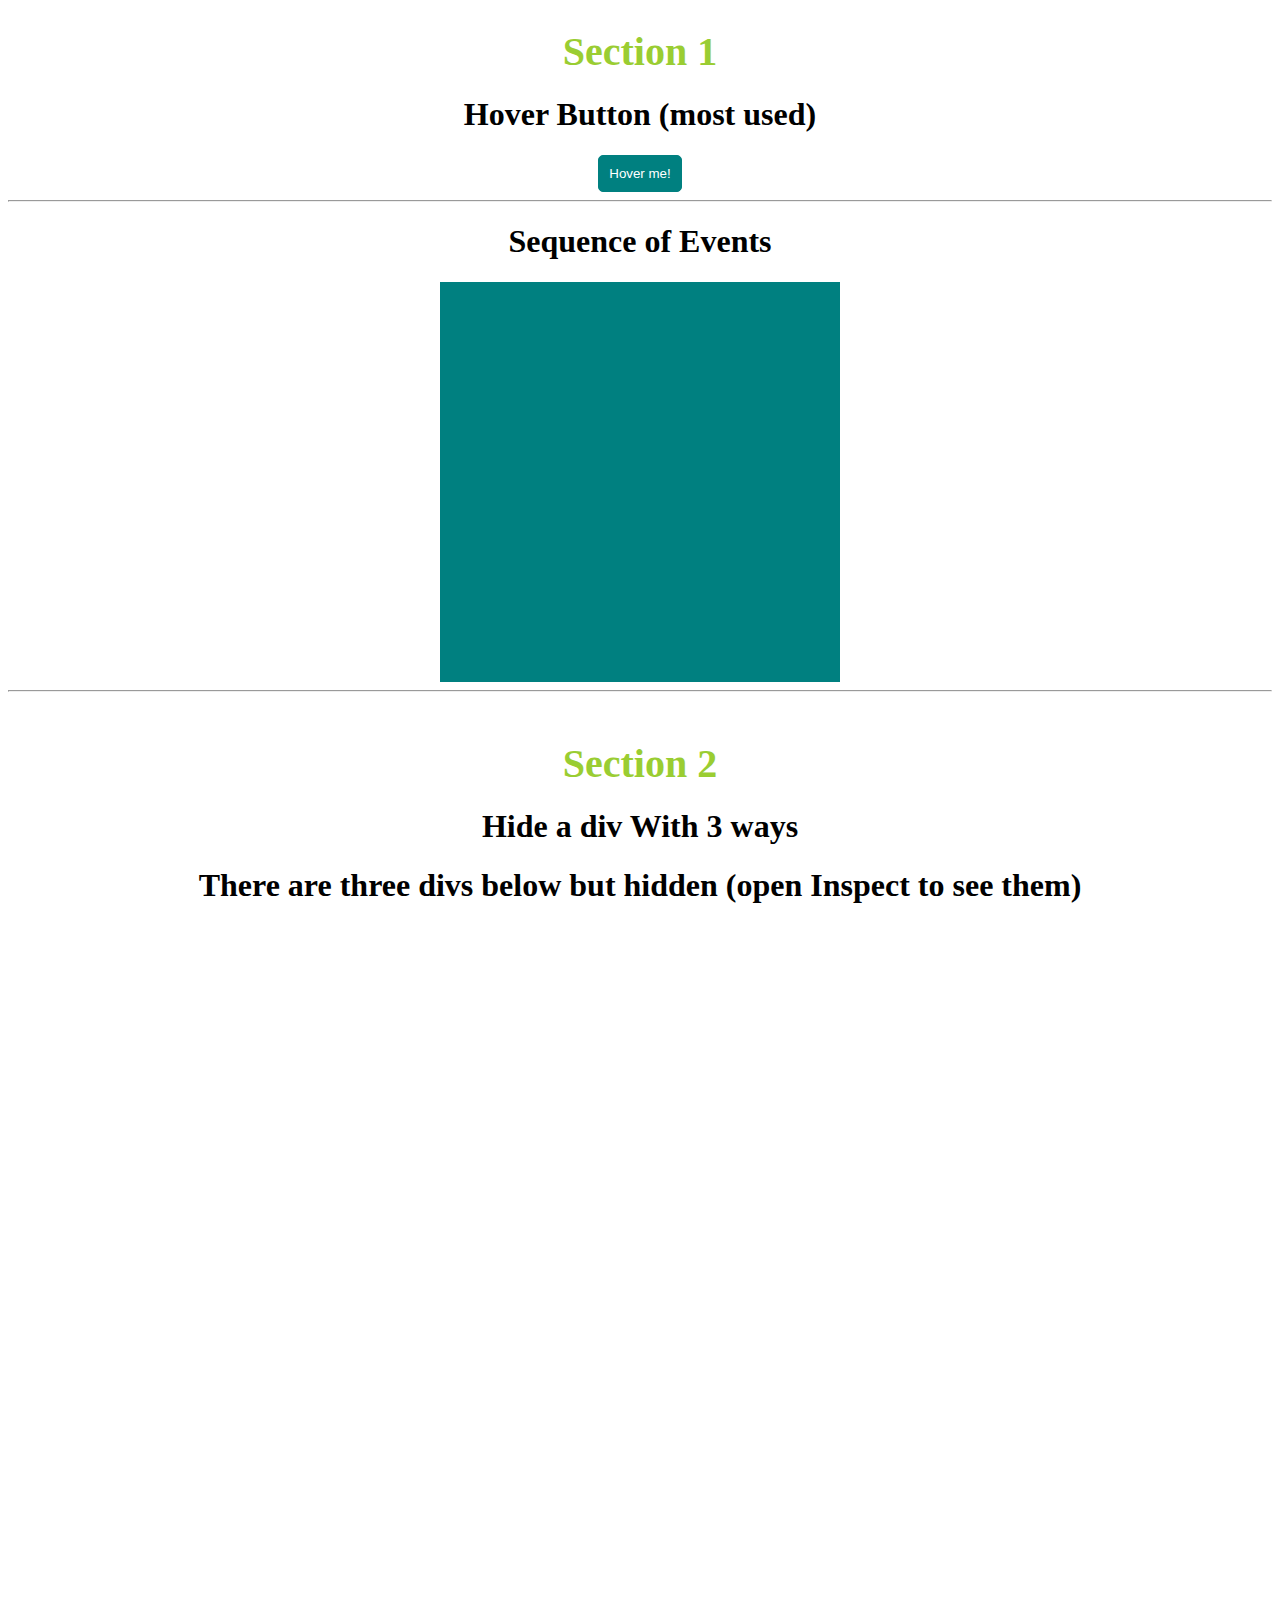
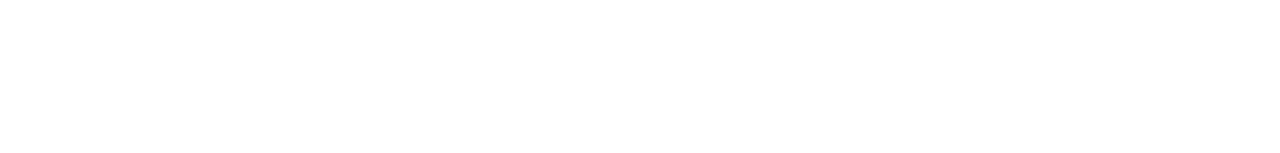
<file: 8/index.html>
<html>
    <head>
        <title>hover</title>
        <link rel="stylesheet" href="style.css">
    </head>


    <body>
        

        <!-- mouse hover  -->

        <section>
            <h1 class="yellow-title">Section 1</h1>
            <h1>Hover Button (most used)</h1>
            <button class="btn">Hover me!</button>
            <hr>
            <h1>Sequence of Events</h1>
            <div class="box">
                <h2>welcome</h2>
            </div>  
            <hr>

        </section>

        <section>
            <h1 class="yellow-title">Section 2</h1>
            <h1>Hide a div With 3 ways</h1>
            <h1>There are three divs below but hidden (open Inspect to see them)</h1>
            <div class="box none"></div>
            <div class="box hidden"></div>
            <div class="box opacity"></div>
        </section>
        

        
       
    </body>
</html>
</file>
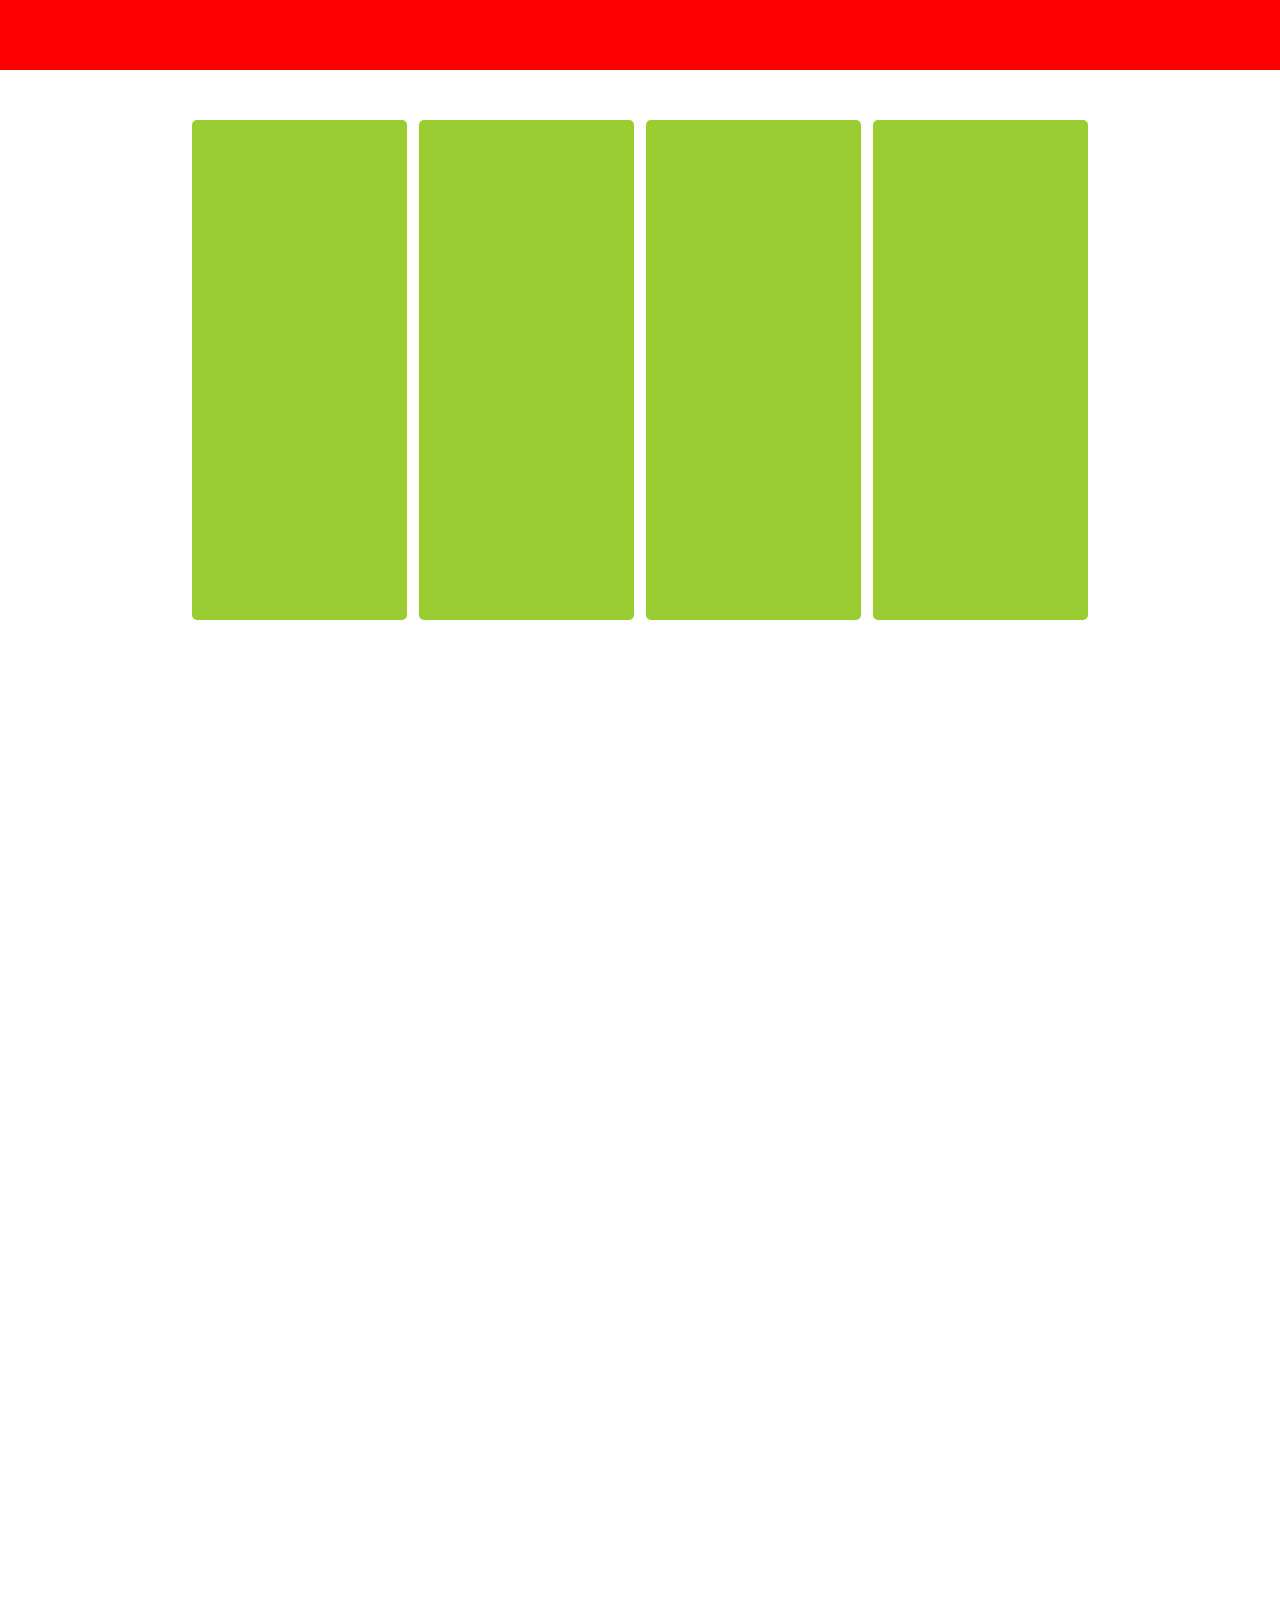
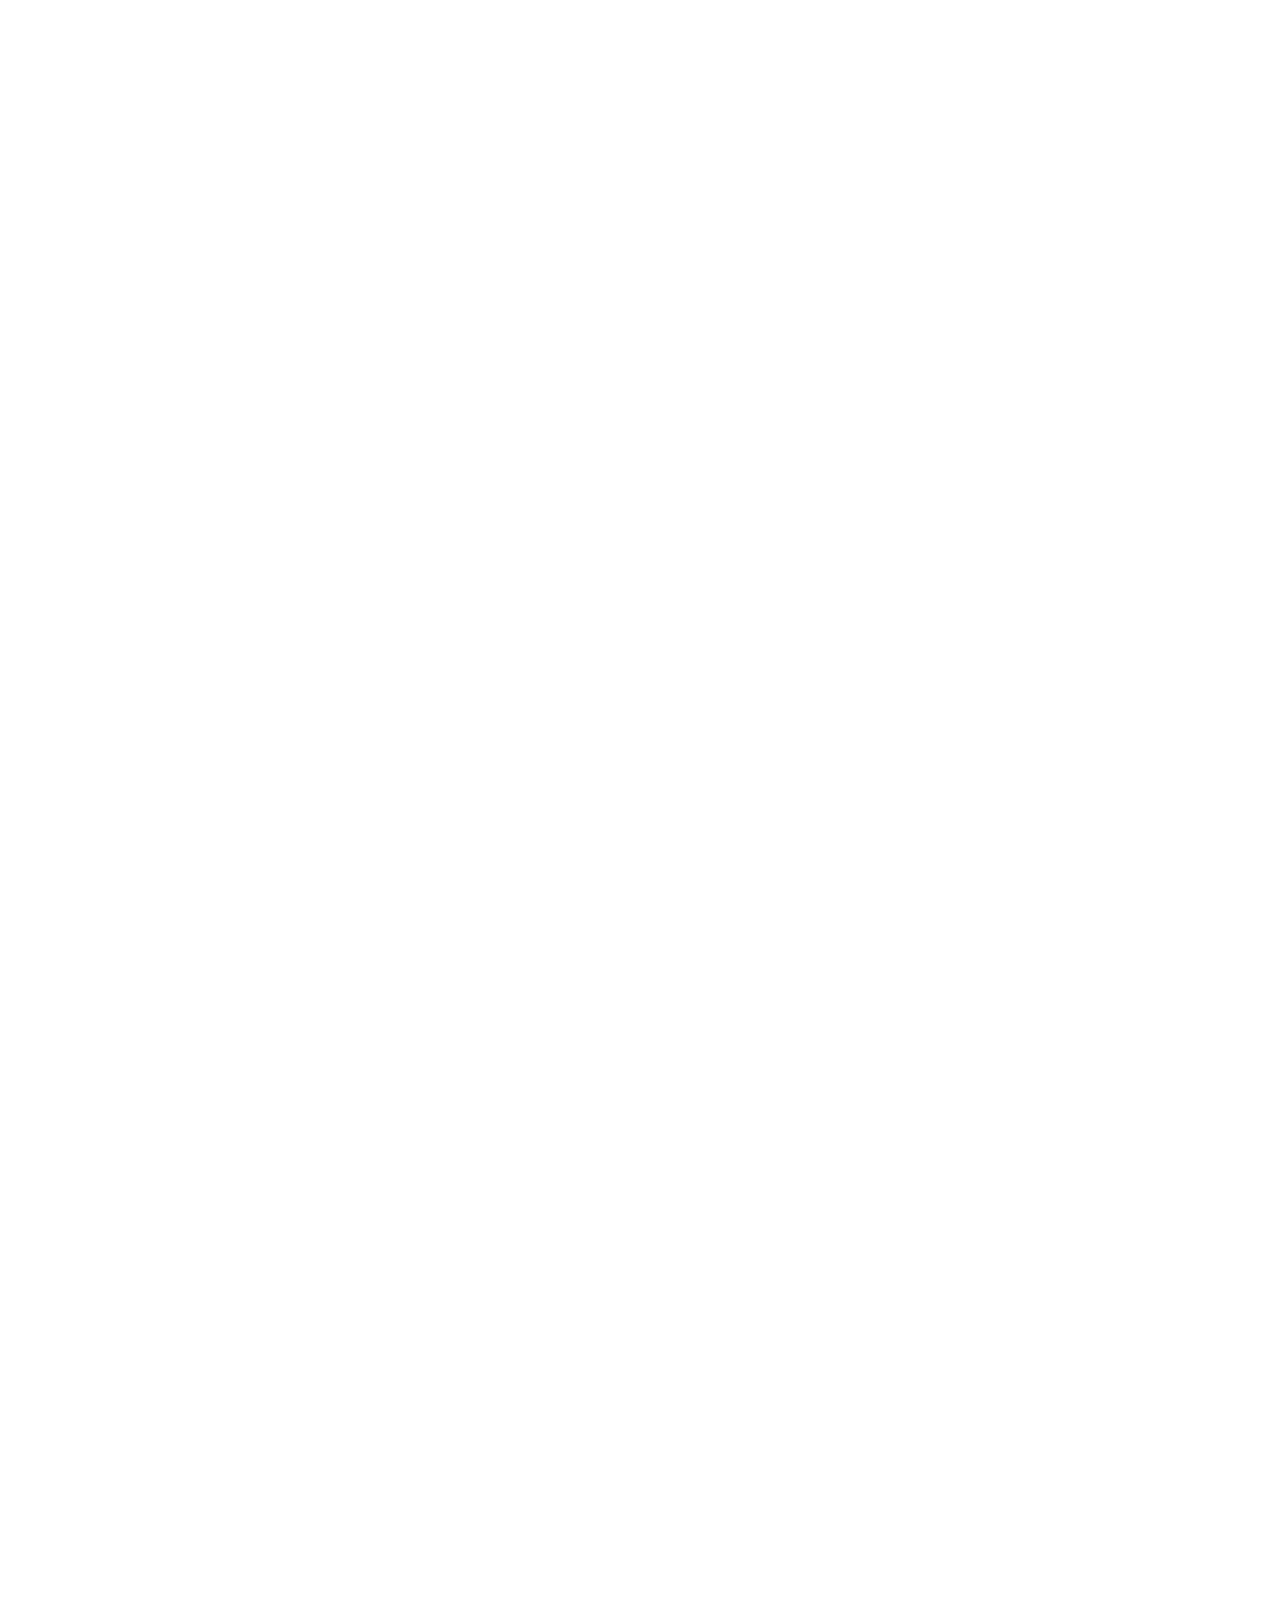
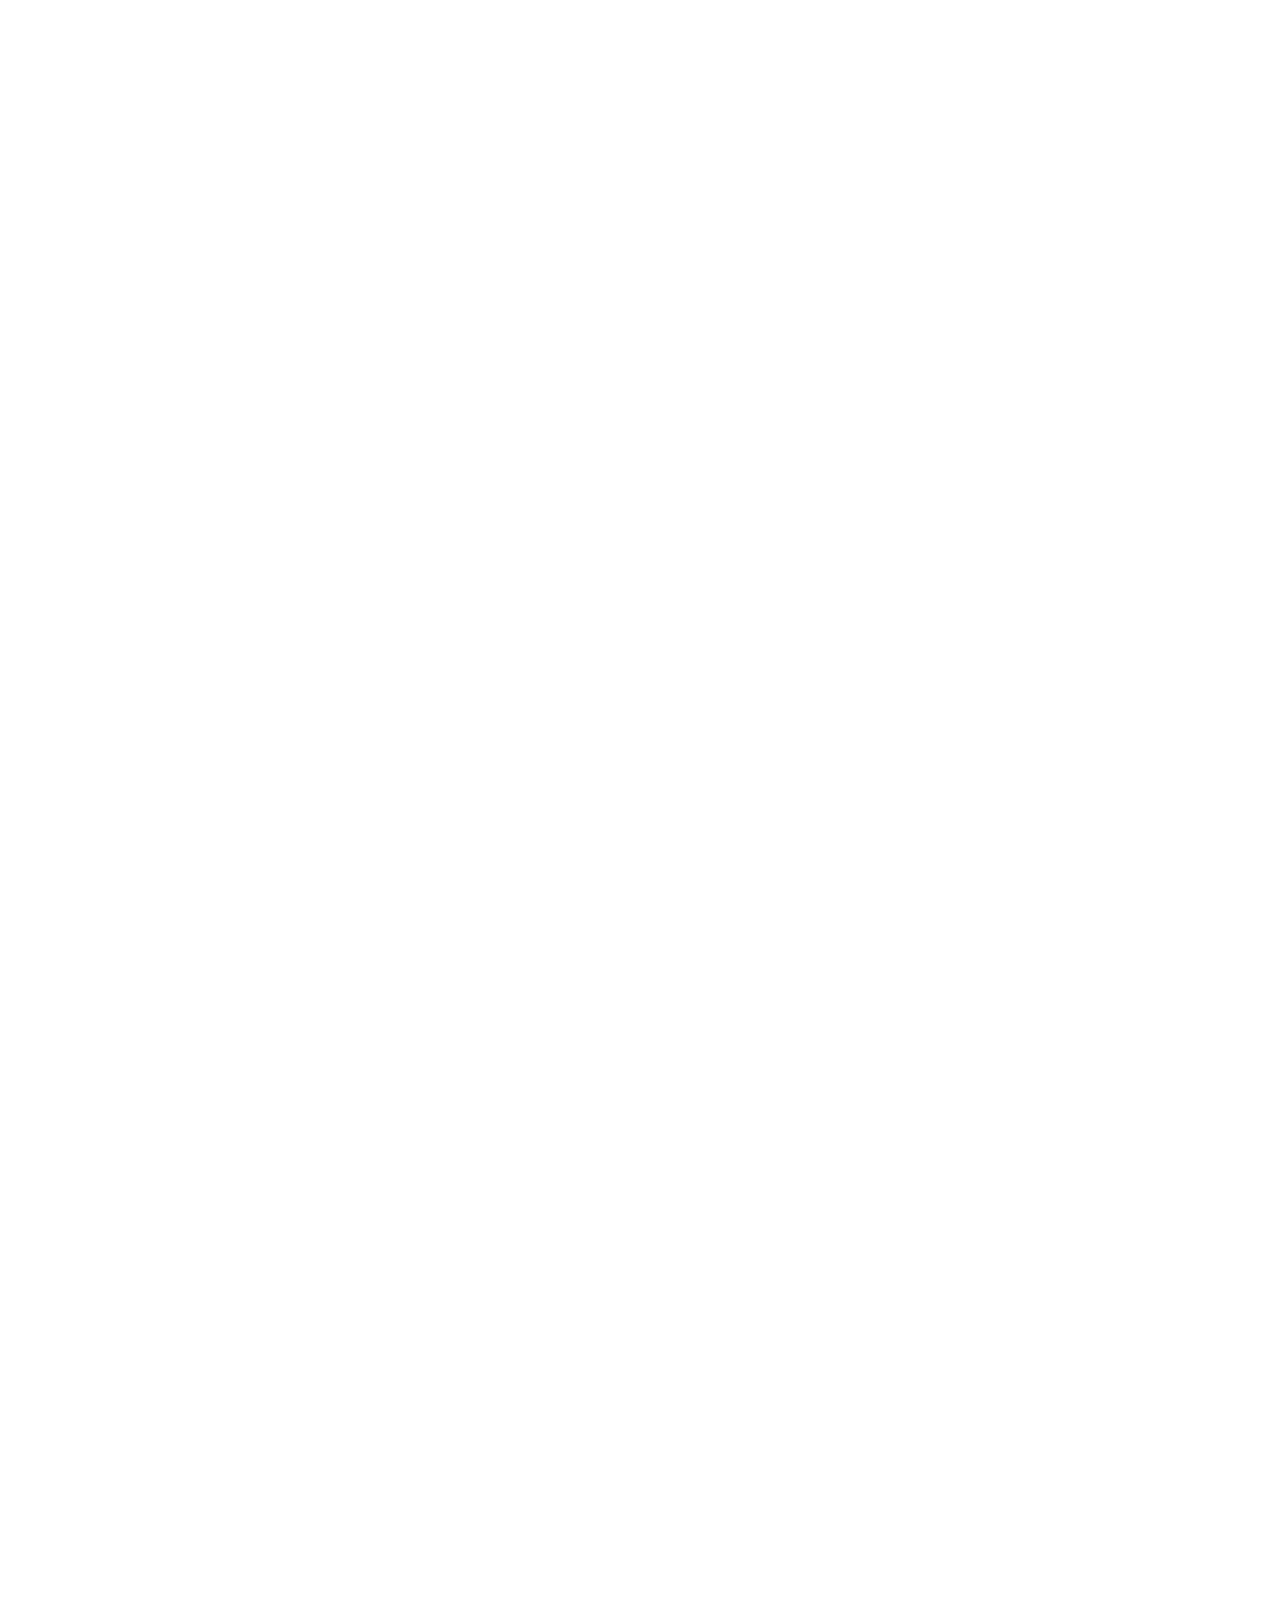
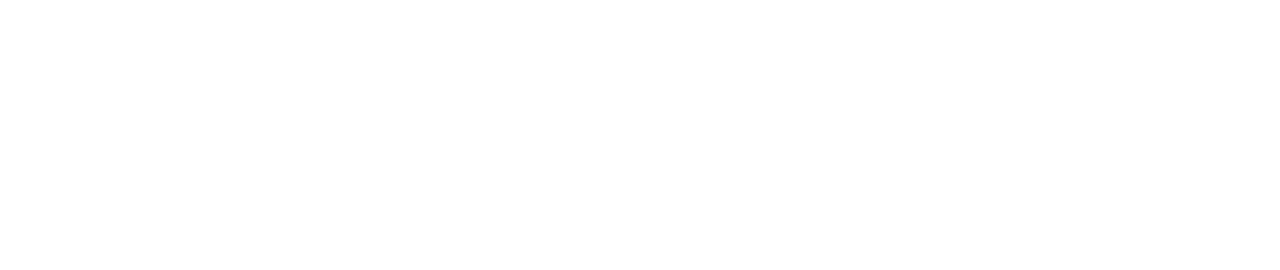
<file: 9/index.html>
<html>
    <head>
        <title>position session</title>
        <link rel="stylesheet" href="style.css">
    </head>

    <body>
        

        <!-- 
            position: relative (parent)
            position: absolute (child)


            position: fixed  


            place (top, bottom, right, left)
         -->


         <nav></nav>



         <!-- abs, rel -->


         <section>
            <div class="container">

                <div class="d-flex space-between">
                    <div class="parent relative card">
                        <div class="icons child"></div>
                    </div>
    
                    <div class="parent relative card">
                        <div class="icons child"></div>
                    </div>
    
                    <div class="parent relative card">
                        <div class="icons child"></div>
                    </div>
    
                    <div class="parent relative card">
                        <div class="icons child"></div>
                    </div>
                </div>
                
            </div>
         </section>

         





    </body>
</html>
</file>
<file: 1/css/style.css>
*{
    margin: 0;
}

.container{
    width: 70%;
    margin: auto;
}

section{
    padding: 50px 0;
    font-size: 20px;
    text-align: center;
    text-transform: capitalize;
}

.parent{
    background-color: #bbb;
    height: 400px;
    display: flex;
}


.child{
    width: 24%;
    height: 100px;
    background-color: crimson;
    border: 1px solid white;

    font-size: 40px;
    color: white;

    display: flex;
    justify-content: center;
    align-items: center;
}

.center-center{
    justify-content: center;
    align-items: center;
}

.bottom-left{
    justify-content: flex-start;
    align-items: flex-end;
}


.top-right{
    justify-content: flex-end;
    align-items: flex-start;
}


.space-between{
    justify-content: space-between;
}
</file>
<file: 10/css/style.css>
*{
    margin: 0;
    box-sizing: border-box;
}


.container{
    margin: auto;
}

section{
    padding: 50px 0;
}

.section-title{
    font-size: 30px;
    font-weight: normal;
    margin-bottom: 40px;
    text-align: center;
}

.d-flex{
    display: flex;
}

.row{
    display: flex;
    flex-wrap: wrap;
}


.space-between{
    justify-content: space-between;
}

.view_1 .card{
    width: 24%;
    height: 450px;
    background-color: greenyellow;
    border-radius: 5px;
    position: relative;
    overflow: hidden;
}

.view_1 .card .icons{
    background-color: white;
    border-radius: 5px;
    display: flex;
    flex-direction: column;
    gap: 10px 0;
    width: fit-content;
    padding: 15px 10px;
    position: absolute;
    top: 15px;
    right: -70px;
    transition: right 0.5s;
}

.view_1 .card .icons i{
    font-size: 20px;
    color: yellowgreen;
}

.view_1 .card:hover .icons{
    right: 15px;
}




.view_2 .card{
    width: 24%;
    height: 350px;
    background-color: goldenrod;
    border-radius: 5px;
    position: relative;
    overflow: hidden; 
    display: flex;
    justify-content: center;
    align-items: center;
    color: white;
}


.view_2 .card .info{
    padding: 20px;
    width: 100%;
    height: 100%;
    background-color: rgba(0, 0, 0, 0.5);
    color: white;
    text-transform: capitalize;
    position: absolute;
    top: 100%;
    transition: top 0.5s;
}

.view_2 .card:hover .info{
    top: 0;
}


.view_3 .card{
    width: 24%;
    height: 350px;
    background-color: goldenrod;
    border-radius: 5px;
    position: relative;
    overflow: hidden; 
    display: flex;
    justify-content: center;
    align-items: center;
    color: white;
}


.view_3 .card .info{
    padding: 20px;
    width: 100%;
    height: 100%;
    background-color: rgba(0, 0, 0, 0.5);
    color: white;
    text-transform: capitalize;
    position: absolute;
    bottom: 100%;
    transition: bottom 0.5s;
}

.view_3 .card:hover .info{
    bottom: 0;
}


.view_4 .card{
    width: 24%;
    height: 350px;
    background-color: goldenrod;
    border-radius: 5px;
    position: relative;
    overflow: hidden; 
    display: flex;
    justify-content: center;
    align-items: center;
    color: white;
}


.view_4 .card .info{
    padding: 20px;
    width: 100%;
    height: 100%;
    background-color: rgba(0, 0, 0, 0.5);
    color: white;
    text-transform: capitalize;
    position: absolute;
    left: 100%;
    transition: left 0.5s;
}

.view_4 .card:hover .info{
    left: 0;
}


.view_5 .card{
    width: 24%;
    height: 350px;
    background-color: goldenrod;
    border-radius: 5px;
    position: relative;
    overflow: hidden; 
    display: flex;
    justify-content: center;
    align-items: center;
    color: white;
}


.view_5 .card .info{
    padding: 20px;
    width: 100%;
    height: 100%;
    background-color: rgba(0, 0, 0, 0.5);
    color: white;
    text-transform: capitalize;
    position: absolute;
    right: 100%;
    transition: right 0.5s;
}

.view_5 .card:hover .info{
    right: 0;
}

/* computer */
@media screen and (min-width: 1024px) {
    .container{
        width: 70%;
    }

    .parent{
        width: 24%;
    }
}

@media screen and (min-width: 768px) and (max-width: 1023px) {
    .container{
        width: 80%;
    }

    .row, .d-flex{
        flex-direction: column;
        gap: 20px 0;
    }
}

@media screen and (max-width: 767px) {
    .container{
        width: 90%;
    }

    .row, .d-flex{
        flex-direction: column;
        gap: 20px 0;
    }
    
}
</file>
<file: 11/css/style.css>
* {
    margin: 0;
    box-sizing: border-box;
}


.container {
    width: 70%;
    margin: auto;
}

.team {
    padding: 60px 0;
}

.team .title {
    text-align: center;
    margin-bottom: 40px;
}

.team .title p {
    color: #4154f1;
    margin-bottom: 10px;
}

.team .title h2 {
    color: #012970;
    text-transform: capitalize;
}


.team .row {
    display: flex;
    flex-flow: row wrap;
    justify-content: space-between;
}

.team .row .person {
    background-color: white;
    padding-bottom: 20px;
    border-radius: 5px;
    text-align: center;
    box-shadow: 0 2px 10px 0 rgba(128, 128, 128, 0.2);
    position: relative;
    overflow: hidden;
    transition: transform 0.5s;
}

.team .row .person .img-div {
    position: relative;
}

.team .row .person .img-div .absolute {
    position: absolute;
    bottom: 0;
    left: 0;
    border-radius: 0;
}


.team .row .person .img-div img {
    width: 100%;
    border-radius: 5px 5px 0 0;
}


.team .row .person h4 {
    font-size: 20px;
    color: #012970;
    text-transform: capitalize;
}

.team .row .person .job {
    color: #aaa;
    font-size: 13px;
}

.team .row .person .demo {
    padding: 10px 20px;
    font-style: italic;
}

.team .row .person .icons {
    position: absolute;
    right: -40px;
    top: 15px;
    background-color: white;
    width: fit-content;
    padding: 5px 5px;
    border-radius: 5px;
    transition: right 0.5s 0.5s;
}



.team .row .person .icons i {
    display: block;
    color: #012970;
    margin: 10px 5px;
    font-size: 18px;
}

.team .row .person .icons i:hover {
    color: skyblue;
}

.team .row .person:hover {
    transform: scale(1.09);
}

.team .row .person:hover .icons {
    right: 15px;
}

@media screen and (min-width:1024px) {
    .container {
        width: 70%;
    }

    .team .row .person {
        width: 24%;
    }
}

@media screen and (min-width:768px) and (max-width:1023px) {

    .container {
        width: 80%;
        margin: auto;
    }

    .team .row .person {
        width: 48%;
        margin-bottom: 20px;
    }
}

@media screen and (max-width:767px) {
    .container {
        width: 90%;
        margin: auto;
    }

    .team .row .person {
        width: 100%;
        margin-bottom: 20px;
    }
}
</file>
<file: 2/css/style.css>
*{
    margin: 0;
}
section{
    padding: 50px 0;
}
.text-center{
    text-align: center;
    text-transform: capitalize;
}

.container{
    margin: auto;
    width: 70%;
}

.parent{
    display: flex;
    background-color: #ddd;
    height: 400px;
}

.child{
    width: 24%;
    height: 100px;
    background-color: crimson;
    color: white;
    font-size: 40px;
    border: 1px solid white;

    display: flex;
    justify-content: center;
    align-items: center;
}


.row-between{
    flex-wrap: wrap;
    justify-content: space-between;
}


.row-rev-between{
    flex-direction: row-reverse;
    flex-wrap: wrap;
    justify-content: space-between;
}


.row-between-between{
    flex-direction: row;
    align-content: space-between;
    justify-content: space-between;
    flex-wrap: wrap;
}


.col-between-between{
    flex-direction: column;
    align-content: space-between;
    justify-content: space-between;
    flex-wrap: wrap;
}
</file>
<file: 3/style.css>
*{
    margin: 0;
}

h2{
    text-align: center;
}

.container{
    width: 70%;
    margin: auto;
}

section{
    padding: 50px 0;

}

.parent{
    display: flex;
    height: 800px;
    background-color: #ddd;
    justify-content: space-between ;


}

.row .parent{
    flex-direction: row;    
    align-items: center;
}


.column .parent{
    flex-direction: column;    
    align-items: center;
}

.child{
    width: 24%;
    height: 200px;
    font-size: 40px;
    color: white;
    border: 1px solid white;
    display: flex;
    align-items: center;
    justify-content: center;

}


.red{
    background-color: crimson;
    align-self: flex-start;


}

.teal{
    background-color: teal;
    align-self: flex-end;


}

.yellow{
    background-color: yellow;

    order: 1;
}

.violet{
    background-color: blueviolet;
    order: -1;
}
</file>
<file: 4/css/style.css>
*{
    margin: 0;
}

.container{
    width: 70%;
    margin: auto;
}

.d-flex{
    display: flex;
}

.row{
    display: flex;
    flex-wrap: wrap;
}

.space-between{
    justify-content: space-between;
}

h1, h2, h3, h4, i{
    color: #124265;
}

p{
    color: grey;
}

section{
    padding: 50px 0;
}

.title{
    text-align: center;
    margin-bottom: 50px;
}

/* --------------------------------- */


/* team */

.team{
    background-color: #f8fbfe;
}

.team .person{
    width: 24%;
    background-color: white;
    box-shadow: 0 6px 4px 0 rgba(128, 128, 128, 0.3);
    border-radius: 5px;
}

.team .person .info{
    text-align: center;
    padding: 10px 0;
}

.team .person img{
    width: 100%;
    border-radius: 5px 5px 0 0;
}
/* team */
</file>
<file: 5/style.css>
*{
    margin: 0;
}

.title{
    text-align: center;
    margin-bottom: 10px;
    font-size: 32px;
}

.container{
    margin: auto; 
}

section{
    padding: 50px 0;
}

.d-flex{
    display: flex;
}

.row{
    display: flex;
    flex-wrap: wrap;
}

.space-between{
    justify-content: space-between;
}


.box{
    background-color: cornflowerblue;
    height: 200px;
    border: 1px solid black;
}





/* conputer */
@media screen and (min-width: 1024px){
    .container{
        width: 70%;
    }
    .box{
        width: 24%;
    }
}

/* tablet */
@media screen and (min-width: 768px) and (max-width: 1023px) {

    .container{
        width: 80%;
    }
    .row,
    .d-flex{
        flex-direction: column;
        gap: 10px 0;
    }
}


/* mobile */
@media screen and (max-width: 767px) {

    .container{
        width: 90%;
    }
    .row,
    .d-flex{
        flex-direction: column;
        gap: 10px 0;
    }
}
</file>
<file: 6/css/style.css>
* {
    margin: 0;
    box-sizing: border-box;
}


.container {
    width: 70%;
    margin: auto;
}

.team {
    padding: 60px 0;
}

.team .title {
    text-align: center;
    margin-bottom: 40px;
}

.team .title p {
    color: #4154f1;
    margin-bottom: 10px;
}

.team .title h2 {
    color: #012970;
    text-transform: capitalize;
}


.team .row {
    display: flex;
    flex-flow: row wrap;
    justify-content: space-between;
}

.team .row .person {
    background-color: white;
    padding-bottom: 20px;
    border-radius: 5px;
    text-align: center;
    box-shadow: 0 2px 10px 0 rgba(128, 128, 128, 0.2);
    position: relative;
    overflow: hidden;
    transition: transform 0.5s;
}

.team .row .person .img-div {
    position: relative;
}


.team .row .person .img-div img {
    width: 100%;
    border-radius: 5px 5px 0 0;
}


.team .row .person h4 {
    font-size: 20px;
    color: #012970;
    text-transform: capitalize;
}

.team .row .person .job {
    color: #aaa;
    font-size: 13px;
}

.team .row .person .demo {
    padding: 10px 20px;
    font-style: italic;
}


@media screen and (min-width:1024px) {
    .container {
        width: 70%;
    }

    .team .row .person {
        width: 24%;
    }
}

@media screen and (min-width:768px) and (max-width:1023px) {

    .container {
        width: 80%;
        margin: auto;
    }

    .team .row .person {
        width: 48%;
        margin-bottom: 20px;
    }
}

@media screen and (max-width:767px) {
    .container {
        width: 90%;
        margin: auto;
    }

    .team .row .person {
        width: 100%;
        margin-bottom: 20px;
    }
}
</file>
<file: 7/style.css>
section{
    padding: 100px 0;
}

.container{
    width: 70%;
    margin: auto;
}

.relative{
    height: 800px;
    border: 2px solid black;
    position: relative;
}


.one,
.two,
.three,
.four,
.five{
    width: 100px;
    height: 100px;
    position: absolute;
}

.relative .top-left .one{
    background-color: teal;

    top: 0;
    left: 0;
}

.relative .top-left .two{
    background-color: crimson;
    top: 20px;
    left: 20px;

}

.relative .top-left .three{
    background-color: cornflowerblue;
    top: 50px;
    left: 50px;
}


.relative .top-right .one{
    background-color: teal;

    top: 0;
    right: 0;
}

.relative .top-right .two{
    background-color: crimson;
    top: 20px;
    right: 20px;

}

.relative .top-right .three{
    background-color: cornflowerblue;
    top: 50px;
    right: 50px;
}


.relative .bottom-right .one{
    background-color: teal;

    bottom: 0;
    right: 0;
}

.relative .bottom-right .two{
    background-color: crimson;
    bottom: 20px;
    right: 20px;

}

.relative .bottom-right .three{
    background-color: cornflowerblue;
    bottom: 50px;
    right: 50px;
}




.relative .bottom-left .one{
    background-color: teal;

    bottom: 0;
    left: 0;
}

.relative .bottom-left .two{
    background-color: crimson;
    bottom: 20px;
    left: 20px;

}

.relative .bottom-left .three{
    background-color: cornflowerblue;
    bottom: 50px;
    left: 50px;
}

/* ------------------------------------- */

.z-index .one{
    background-color: teal;
    top: 0;
    left: 0;
}

.z-index .two{
    background-color: crimson;
    top: 20px;
    left: 20px;
    z-index: 4;

}

.z-index .three{
    background-color: cornflowerblue;
    top: 50px;
    left: 50px;
}
</file>
<file: 8/style.css>
section{
    text-align: center;
    padding: 20px 0;
}

.yellow-title{
    font-size: 40px;
    color: yellowgreen;
    margin: 0;
}

.btn{
    padding: 10px;
    background-color: teal;
    color: white;
    border: 1px solid teal;
    border-radius: 5px;
}

.btn:hover{
    background-color: white;
    color: teal;
    border: 1px solid teal;
}

.box{
    width: 400px;
    height: 400px;
    background-color: teal;
    transition: width 1s, height 1s, background-color 1s 1s;
    margin-bottom: 20px;
    margin: auto;
}

.box:hover{
    width: 800;
    height: 600px;
    background-color: coral;

}

.box h2{
    text-align: center;
    opacity: 0;
    transition: opacity 1s 2s;
}

.box:hover h2{
    opacity: 100%;
}





.none{
    display: none; /* block or flex */
}

.hidden{
    visibility: hidden; /* visible */
}

.opacity{
    opacity: 0; /* 100% */
}
</file>
<file: 9/style.css>
*{
    margin: 0;

}

section{
    padding: 50px 0;
}

.container{
    margin: auto;
}

.d-flex{
    display: flex;
}


.row{
    display: flex;
    flex-wrap: wrap;
}


.space-between{
    justify-content: space-between;
}

/* ------------------------------ */
body{
    height: 5000px;
    padding-top: 70px;
}


nav{
    background-color: red;
    height: 70px;
    position: fixed;
    top: 0;
    width: 100%;

    z-index: 1000;
}

.parent{
    height: 500px;
    border-radius: 5px;
    background-color: yellowgreen;
    position: relative;

    transition: transform 0.5s;

    overflow: hidden; 
}


.parent:hover{
    transform: scale(1.05);
}

.child{
    width: 50px;
    height: 150px;
    background-color: #ddd;
    border-radius: 5px;
    position: absolute;

    top: 15px;
    right: -70px;
    transition: right 0.5s  0.5s;
}

.parent:hover .child{
    right: 15px;
}




/* computer */
@media screen and (min-width: 1024px) {
    .container{
        width: 70%;
    }

    .parent{
        width: 24%;
    }
}

@media screen and (min-width: 768px) and (max-width: 1023px) {
    .container{
        width: 80%;
    }

    .row, .d-flex{
        flex-direction: column;
        gap: 20px 0;
    }
}

@media screen and (max-width: 767px) {
    .container{
        width: 90%;
    }

    .row, .d-flex{
        flex-direction: column;
        gap: 20px 0;
    }
    
}
</file>
